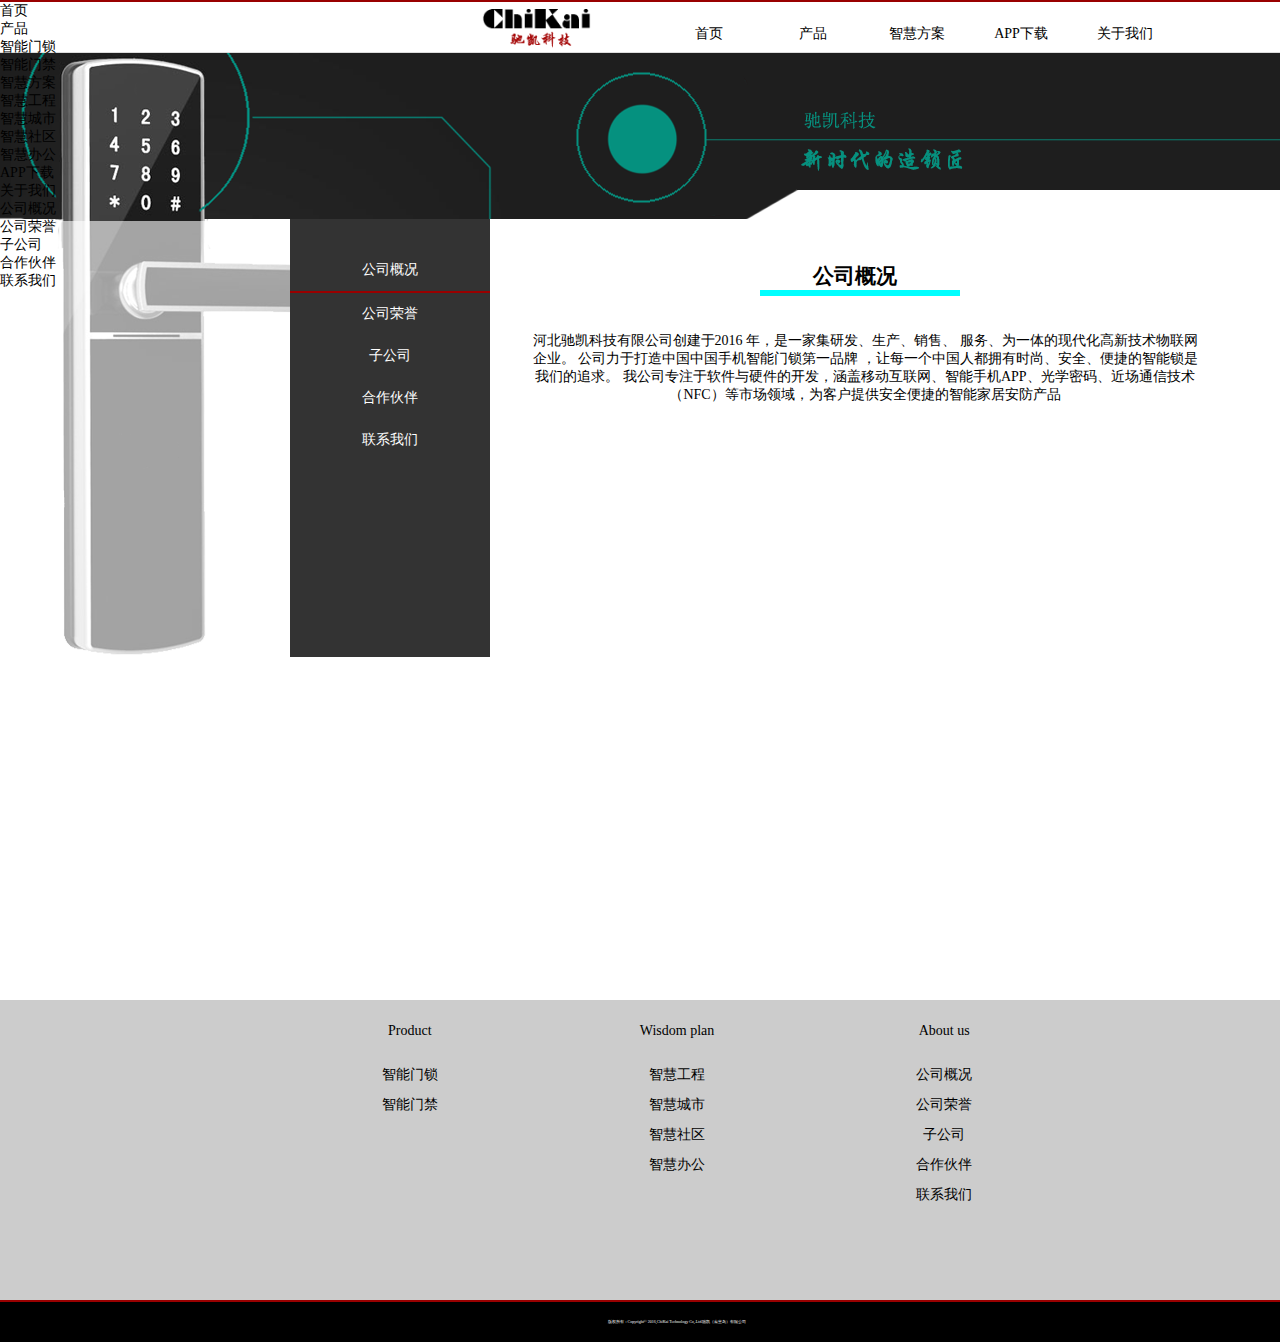
<file: Page_2.html>
<!DOCTYPE html>
<html lang="en">
<head>
    <meta charset="UTF-8">
    <title>About us</title>
    <link rel="stylesheet" href="Css/Page_1.css">
    <script src="Js/Page_1.js" type="text/javascript"></script>
    <style>
        /* 实现这样的效果主要是要定位 向右侧便宜一下就可以了 */
        .sidebar { position: absolute; width: 200px; height: 438px; background-color:#333;left: 290px;color: #fff;top: 167px;z-index:2;}
        .sidebar > ul { position: relative; padding: 0; margin: 0; width: 200px; margin-top: 30px; float: right; }
        .sidebar li { text-align: center; list-style: none; padding: 0; margin: 0; font: 12px/3 "Microsoft YaHei",SimHei; }
        .sidebar li>a { text-decoration: none; color: #fff; font-size: 14px;}
        .sidebar .hover { border-bottom: 2px solid #900;}
    </style>
    <!-- 引入jQuery -->
    <script src="http://ajax.googleapis.com/ajax/libs/jquery/1.8.3/jquery.min.js"></script>
    <script>
        /*
         // jQuery方式开始
         $(function(){
         $('div.sidebar li').click(function(){
         $(this).addClass('hover').siblings('li').removeClass('hover');
         })
         })
         // jQuery方式结束
         */
        // 原生Javascript
        window.onload=function(){
            var obj=document.getElementById('nav');
            var lis=obj.getElementsByTagName('li');

            obj.onclick=function(event){
                var e=event||window.event;
                var obj=e.srcElement?e.srcElement:e.target;
                // 去掉其他LI的hover样式
                for(var i=0, l=lis.length; i < l; i++){
                    lis[i].className="";
                }
                switch(obj.tagName){
                    case 'LI':
                        obj.className="hover";
                        break;
                    case 'A':
                        obj.parentNode.className="hover";
                        break;
                }
            }
        }
    </script>
</head>
<body>
<div id="Head">
    <div id="Head_1">
        <img src="img/Head_1-1.png">
    </div>
    <div id="Head_2">
        <ul>
            <li><a href="index.html">首页</a></li>
            <li onmouseover="aShow(this)" onmouseout="aHide(this)"><a href="Page_3.html">产品</a>
                <ul>
                    <li><a href="Page_3.html">智能门锁</a></li>
                    <li><a href="Page_3.html">智能门禁</a></li>
                </ul>
            </li>
            <li onmouseover="aShow(this)" onmouseout="aHide(this)"><a href="Page_4.html">智慧方案</a>
                <ul>
                    <li><a href="Page_4.html">智慧工程</a></li>
                    <li><a href="Page_4_text1.html">智慧城市</a></li>
                    <li><a href="Page_4_text2.html">智慧社区</a></li>
                    <li><a href="Page_4_text3.html">智慧办公</a></li>
                </ul>
            </li>
            <li><a href="Page_5.html">APP下载</a></li>
            <li onmouseover="aShow(this)" onmouseout="aHide(this)"><a href="Page_2.html">关于我们</a>
                <ul>
                    <li><a href="Page_2.html">公司概况</a></li>
                    <li><a href="text_1.html">公司荣誉</a></li>
                    <li><a href="text2.html">子公司</a></li>
                    <li><a href="text-3.html">合作伙伴</a></li>
                    <li><a href="text_4.html ">联系我们</a></li>
                </ul>
            </li>
        </ul>
    </div>
        <ul>
            <li><a href="Page_1.html">首页</a></li>
            <li onmouseover="aShow(this)" onmouseout="aHide(this)"><a href="Page_3.html">产品</a>
                <ul>
                    <li><a href="Page_3.html">智能门锁</a></li>
                    <li><a href="Page_3.html">智能门禁</a></li>
                </ul>
            </li>
            <li onmouseover="aShow(this)" onmouseout="aHide(this)"><a href="#">智慧方案</a>
                <ul>
                    <li><a href="Page_4.html">智慧工程</a></li>
                    <li><a href="Page_4_text1.html">智慧城市</a></li>
                    <li><a href="Page_4_text2.html">智慧社区</a></li>
                    <li><a href="Page_4_text3.html">智慧办公</a></li>
                </ul>
            </li>
            <li><a href="Page_5.html">APP下载</a></li>
            <li onmouseover="aShow(this)" onmouseout="aHide(this)"><a href="Page_2.html">关于我们</a>
                <ul>
                    <li><a href="Page_2.html">公司概况</a></li>
                    <li><a href="text_1.html">公司荣誉</a></li>
                    <li><a href="text2.html">子公司</a></li>
                    <li><a href="text-3.html">合作伙伴</a></li>
                    <li><a href="text_4.html ">联系我们</a></li>
                </ul>
            </li>
        </ul>
    </div>
</div>
<div id="con_about">
    <img src="img/Page_2_1.png">
    <div style="background-color: #fff;width: 1360px; height: 800px;position: absolute; top: 169px;opacity: 0.6"></div>
    <div id="text_11">
        <h2 style="margin-left:130px">公司概况</h2>
        <hr size="8" style="width: 200px;margin: 0 auto;background-color:aqua;border:none;z-index:3;margin-left: 320px">
    </div>
    <div class="sidebar">
        <ul id="nav">
            <li class="hover" ><a href="#">公司概况</a></li>
            <li><a href="text_1.html">公司荣誉</a></li>
            <li><a href="text2.html">子公司</a></li>
            <li><a href="text-3.html">合作伙伴</a></li>
            <li><a href="text_4.html">联系我们</a></li>
        </ul>
         </div>
         <div class="rightText">
             <p>河北驰凯科技有限公司创建于2016 年，是一家集研发、生产、销售、 服务、为一体的现代化高新技术物联网企业。 公司力于打造中国中国手机智能门锁第一品牌 ，让每一个中国人都拥有时尚、安全、便捷的智能锁是我们的追求。 我公司专注于软件与硬件的开发，涵盖移动互联网、智能手机APP、光学密码、近场通信技术（NFC）等市场领域，为客户提供安全便捷的智能家居安防产品</p>
         </div>
</div>
<div id="bFoot">

    <table id="aTable">
        <tr>
            <td style="padding-bottom: 20px; font-family:Braggadocio;"><a href="Page_3.html">Product</a></td>
            <td style="padding-bottom: 20px; font-family:Braggadocio"><a href="Page_4.html">Wisdom plan</a></td>
            <td style="padding-bottom: 20px; font-family:Braggadocio"><a href="#">About us</a></td>
        </tr>
        <tr>
            <td><a href="Page_3.html">智能门锁</a></td>
            <td><a href="Page_4.html">智慧工程</a></td>
            <td><a href="Page_2.html">公司概况</a></td>
        </tr>
        <tr>
            <td><a href="Page_3.html">智能门禁</a></td>
            <td><a href="Page_4_text1.html">智慧城市</a></td>
            <td><a href="text_1.html">公司荣誉</a></td>
        </tr>
        <tr>
            <td></td>
            <td><a href="Page_4_text2.html">智慧社区</a></td>
            <td><a href="text2.html">子公司</a></td>
        </tr>
        <tr>
            <td></td>
            <td><a href="Page_4_text3.html">智慧办公</a></td>
            <td><a href="text-3.html">合作伙伴</a></td>
        </tr>
        <tr>
            <td></td>
            <td></td>
            <td><a href="text_4.html">联系我们</a></td>
        </tr>
    </table>
    <div id="aFoot_1">
        <p style="font-size: 4px">版权所有：Copyright© 2016,ChiKai Technology Co,.Ltd.驰凯（秦皇岛）有限公司</p>
    </div>
</div>

</body>
</html>
</file>
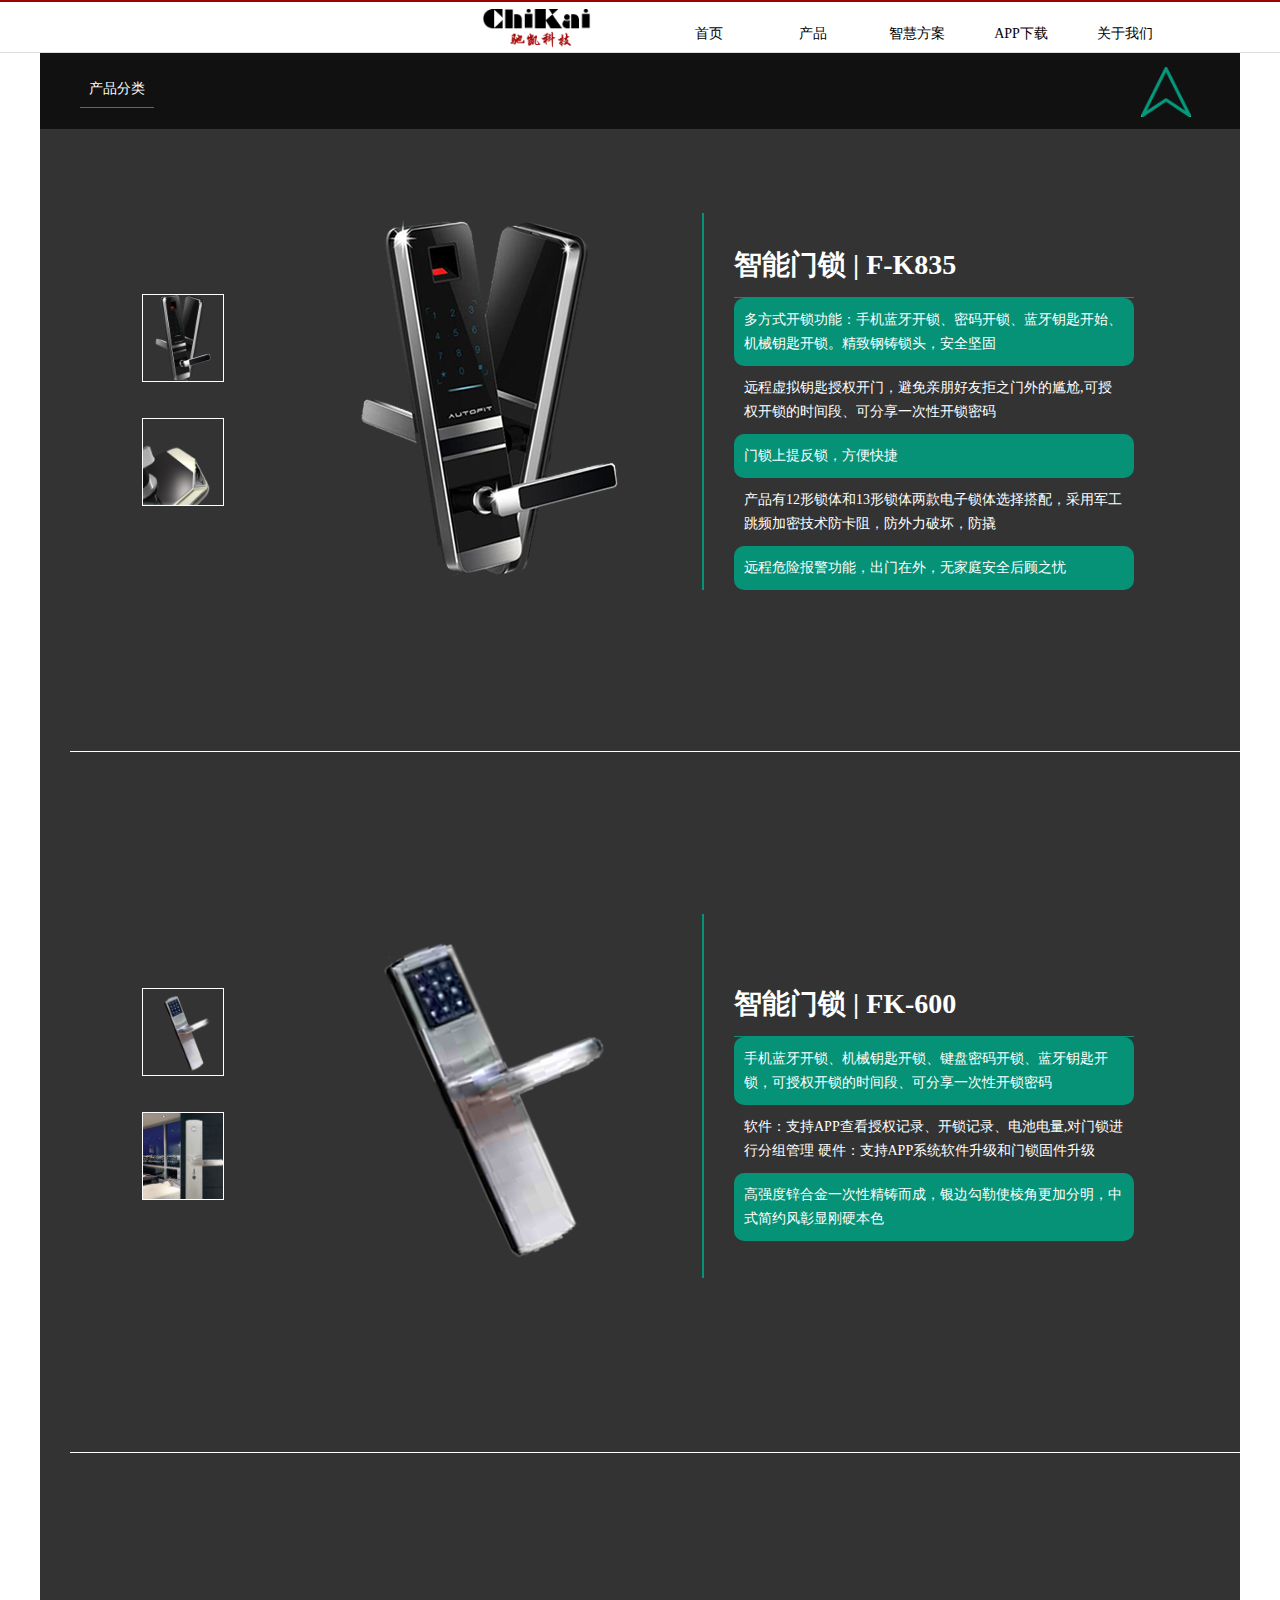
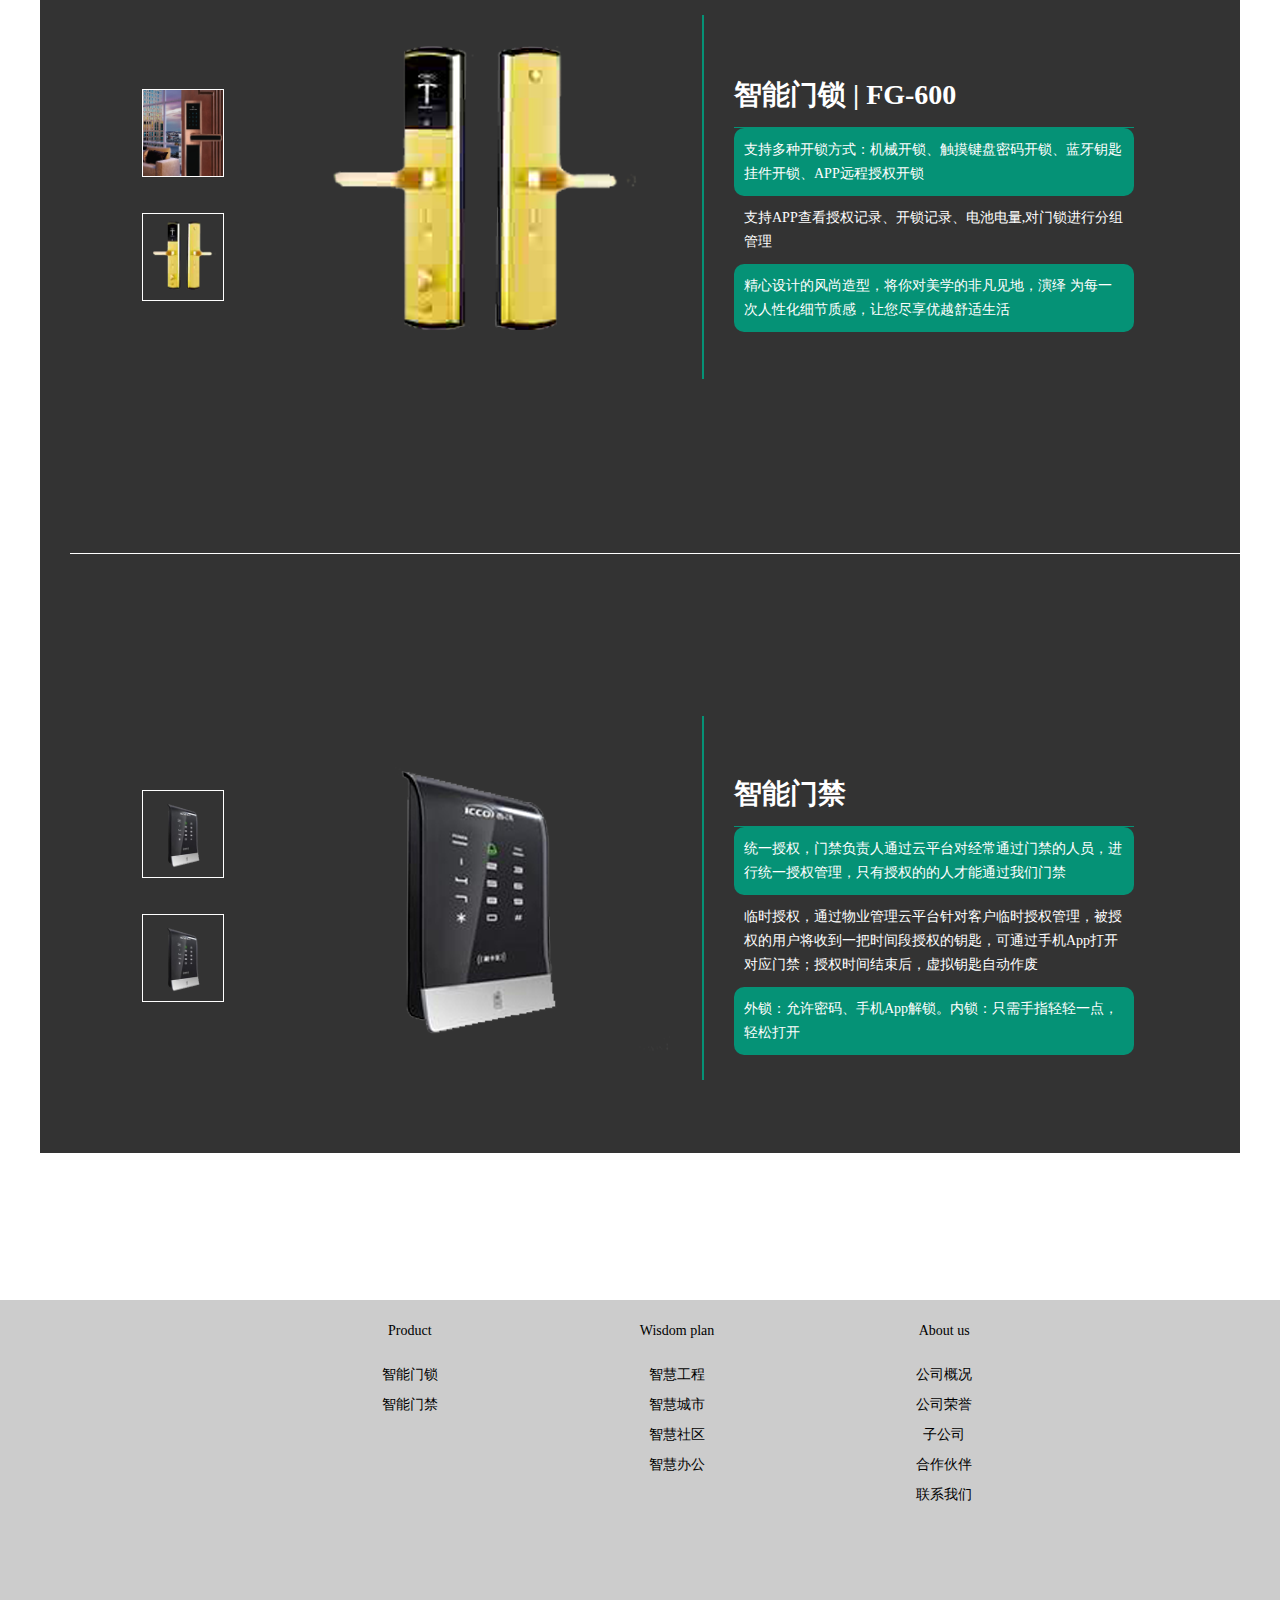
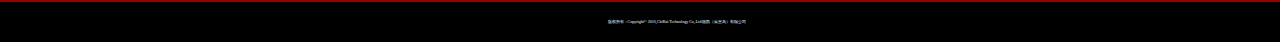
<file: Page_3.html>
<!DOCTYPE html>
<html lang="en">
<head>
    <meta charset="UTF-8">
    <title>About us</title>
    <link rel="stylesheet" href="Css/Page_1.css">
    <script src="Js/Page_1.js" type="text/javascript"></script>
    <script src="Js/Page_3.js" type="text/javascript"></script>
    <script src="http://libs.baidu.com/jquery/1.10.2/jquery.min.js"></script>

    <script type="text/javascript">
        var mt = 0;
        window.onload = function () {
            var mydiv = document.getElementById("topBar");
            var mt = mydiv.offsetTop;
            window.onscroll = function () {
                var t = document.documentElement.scrollTop || document.body.scrollTop;
                if (t > mt) {
                    mydiv.style.position = "fixed";
                    mydiv.style.left = "76px";
                    mydiv.style.top = "0";
                }
                else {
                    mydiv.style.margin="0 auto"
                    mydiv.style.position = "static";
                }
            }
            var oImg = document.getElementById("aProduct").getElementsByTagName("img");
            for (var i = 0; i <= oImg.length; i++) {
                if(i<3) {
                    oImg[i].onmouseover = function () {
                        var img = new Image();
                        img.src = oImg[2].src = this.src.replace(/big/, "small");
                    }
                }
                else if(i<6){
                    oImg[i].onmouseover = function () {
                        var img = new Image();
                        img.src = oImg[5].src = this.src.replace(/big/, "small");
                    }
                }
                else if(i<9){
                    oImg[i].onmouseover = function () {
                        var img = new Image();
                        img.src = oImg[8].src = this.src.replace(/big/, "small");
                    }
                }
                else if(i<12){
                    oImg[i].onmouseover = function () {
                        var img = new Image();
                        img.src = oImg[11].src = this.src.replace(/big/, "small");
                    }
                }
            }
        }
    </script>
    <script>
        //子导航定位
        $(document).ready(function () {
            $(window).scroll(function () {
                var items = $("#aProduct").find(".item");
                var menu = $("#tShow1");
                var top = $(document).scrollTop();
                var currentId = ""; //滚动条现在所在位置的item id
                items.each(function () {
                    var m = $(this);
                    //注意：m.offset().top代表每一个item的顶部位置
                    if (top > m.offset().top - 300) {
                        currentId = "#" + m.attr("id");
                    } else {
                        return false;
                    }
                });


            });
        });
    </script>
</head>
<body>
<div id="Head">
    <div id="Head_1">
        <img src="img/Head_1-1.png">
    </div>
    <div id="Head_2">
        <ul>
            <li><a href="index.html">首页</a></li>
            <li onmouseover="aShow(this)" onmouseout="aHide(this)"><a href="Page_3.html">产品</a>
                <ul>
                    <li><a href="Page_3.html">智能门锁</a></li>
                    <li><a href="Page_3.html">智能门禁</a></li>
                </ul>
            </li>
            <li onmouseover="aShow(this)" onmouseout="aHide(this)"><a href="Page_4.html">智慧方案</a>
                <ul>
                    <li><a href="Page_4.html">智慧工程</a></li>
                    <li><a href="Page_4_text1.html">智慧城市</a></li>
                    <li><a href="Page_4_text2.html">智慧社区</a></li>
                    <li><a href="Page_4_text3.html">智慧办公</a></li>
                </ul>
            </li>
            <li><a href="Page_5.html">APP下载</a></li>
            <li onmouseover="aShow(this)" onmouseout="aHide(this)"><a href="Page_2.html">关于我们</a>
                <ul>
                    <li><a href="Page_2.html">公司概况</a></li>
                    <li><a href="text_1.html">公司荣誉</a></li>
                    <li><a href="text2.html">子公司</a></li>
                    <li><a href="text-3.html">合作伙伴</a></li>
                    <li><a href="text_4.html ">联系我们</a></li>
                </ul>
            </li>
        </ul>
    </div>
</div>
<div class="aBar">


    <div id="topBar">
          <div class="topBar_1 fl">
              <ul>
             <li  onmouseover="tShow1(this)" onmouseout="tHide1(this)"><a href="#">产品分类</a>
                 <ul id="tShow1" >
                     <li onmouseover="tShow2(this)" onmouseout="tHide2(this)"><a href="#" >智能门锁</a>
                          <ul id="tShow2">
                              <li><a href="#item1">Fk-600</a></li>
                              <li><a href="#item2">FG-853</a></li>
                              <li><a href="#item3">Ft_42</a></li>
                          </ul>
                     </li>
                     <li><a href="#item4">智能门禁</a></li>
                 </ul>
             </li>
                  </ul>
          </div>
          <div class="topBar_2 fr">
              <a href="Page_3.html"><img src="img/myTool.png"></a>
          </div>
     </div>
     <div id="aProduct">
         <div class="Hr"  id="item1">
             <table>
             <tr id="box1">
                 <td>
                     <ul>
                         <li><a href="javascript:;"><img src="img/small_1.png"></a></li>
                         <li><a href="javascript:;"><img src="img/small_2.png"></a></li>
                     </ul>
                 </td>
                 <td class="oDiv"><a><img src="img/big_1.png"></a></td>
                 <td class="Span"><h1>智能门锁 | F-K835</h1>
                    <p class="i">多方式开锁功能：手机蓝牙开锁、密码开锁、蓝牙钥匙开始、机械钥匙开锁。精致钢铸锁头，安全坚固</p>
                     <p>远程虚拟钥匙授权开门，避免亲朋好友拒之门外的尴尬,可授权开锁的时间段、可分享一次性开锁密码<br></p>
                     <p class="i">门锁上提反锁，方便快捷<br></p>
                     <p>产品有12形锁体和13形锁体两款电子锁体选择搭配，采用军工跳频加密技术防卡阻，防外力破坏，防撬<br></p>
                     <p class="i">远程危险报警功能，出门在外，无家庭安全后顾之忧<br></p>
                 </td>
             </tr>
                 </table>
         </div>
         <div class="Hr"  id="item2">
         <table>
             <tr id="box2">
                 <td>
                     <ul>
                         <li><a href="javascript:;"><img src="img/sSmall_1.png"></a></li>
                         <li><a href="javascript:;"><img src="img/sSmall_2.png"></a></li>
                     </ul>
                 </td>
                 <td class="oDiv"><a><img src="img/sBig_1.png"></a></td>
                 <td class="Span"><h1>智能门锁 | FK-600</h1>
                         <p class="i">手机蓝牙开锁、机械钥匙开锁、键盘密码开锁、蓝牙钥匙开锁，可授权开锁的时间段、可分享一次性开锁密码<br></p>
                         <p>软件：支持APP查看授权记录、开锁记录、电池电量,对门锁进行分组管理
                         硬件：支持APP系统软件升级和门锁固件升级<br></p>
                         <p class="i">高强度锌合金一次性精铸而成，银边勾勒使棱角更加分明，中式简约风彰显刚硬本色<br></p>
                 </td>
             </tr>
         </table>
         </div>
         <div class="Hr"  id="item3">
         <table>
             <tr id="box3">
                 <td>
                     <ul>
                         <li><a href="javascript:;"><img src="img/aSmall_2.png"></a></li>
                         <li><a href="javascript:;"><img src="img/aSmall_1.png"></a></li>
                     </ul>
                 </td>
                 <td class="oDiv"><a><img src="img/aBig_1.png"></a></td>
                 <td class="Span"><h1>智能门锁 | FG-600</h1>
                         <p class="i">支持多种开锁方式：机械开锁、触摸键盘密码开锁、蓝牙钥匙挂件开锁、APP远程授权开锁<br></p>
                         <p>支持APP查看授权记录、开锁记录、电池电量,对门锁进行分组管理<br></p>
                         <p class="i">精心设计的风尚造型，将你对美学的非凡见地，演绎 为每一次人性化细节质感，让您尽享优越舒适生活<br></p>
                     </p>
                 </td>
             </tr>
         </table>
         </div>
         <div class="Hr"  id="item4">
         <table>
             <tr id="box4">
                 <td>
                     <ul>
                         <li><a href="javascript:;"><img src="img/bSmall_1.png"></a></li>
                         <li><a href="javascript:;"><img src="img/bSmall_2.png"></a></li>
                     </ul>
                 </td>
                 <td class="oDiv"><a><img src="img/bBig_1.png"></a></td>
                 <td class="Span"><h1>智能门禁</h1>
                     <p class="i">统一授权，门禁负责人通过云平台对经常通过门禁的人员，进行统一授权管理，只有授权的的人才能通过我们门禁<br></p>
                     <p>临时授权，通过物业管理云平台针对客户临时授权管理，被授权的用户将收到一把时间段授权的钥匙，可通过手机App打开对应门禁；授权时间结束后，虚拟钥匙自动作废<br></p>
                     <p class="i">外锁：允许密码、手机App解锁。内锁：只需手指轻轻一点，轻松打开<br></p>
                 </td>
             </tr>
         </table>
         </div>
     </div>
</div>
<div id="cFoot">
    <table id="aTable">
        <tr>
            <td style="padding-bottom: 20px; font-family:Braggadocio;"><a href="Page_3.html">Product</a></td>
            <td style="padding-bottom: 20px; font-family:Braggadocio"><a href="Page_4.html">Wisdom plan</a></td>
            <td style="padding-bottom: 20px; font-family:Braggadocio"><a href="#">About us</a></td>
        </tr>
        <tr>
            <td><a href="Page_3.html">智能门锁</a></td>
            <td><a href="Page_4.html">智慧工程</a></td>
            <td><a href="Page_2.html">公司概况</a></td>
        </tr>
        <tr>
            <td><a href="Page_3.html">智能门禁</a></td>
            <td><a href="Page_4_text1.html">智慧城市</a></td>
            <td><a href="text_1.html">公司荣誉</a></td>
        </tr>
        <tr>
            <td></td>
            <td><a href="Page_4_text2.html">智慧社区</a></td>
            <td><a href="text2.html">子公司</a></td>
        </tr>
        <tr>
            <td></td>
            <td><a href="Page_4_text3.html">智慧办公</a></td>
            <td><a href="text-3.html">合作伙伴</a></td>
        </tr>
        <tr>
            <td></td>
            <td></td>
            <td><a href="text_4.html">联系我们</a></td>
        </tr>
    </table>
    <div id="aFoot_1">
        <p style="font-size: 4px">版权所有：Copyright© 2016,ChiKai Technology Co,.Ltd.驰凯（秦皇岛）有限公司</p>
    </div>
</div>
</body>
</html>
</file>
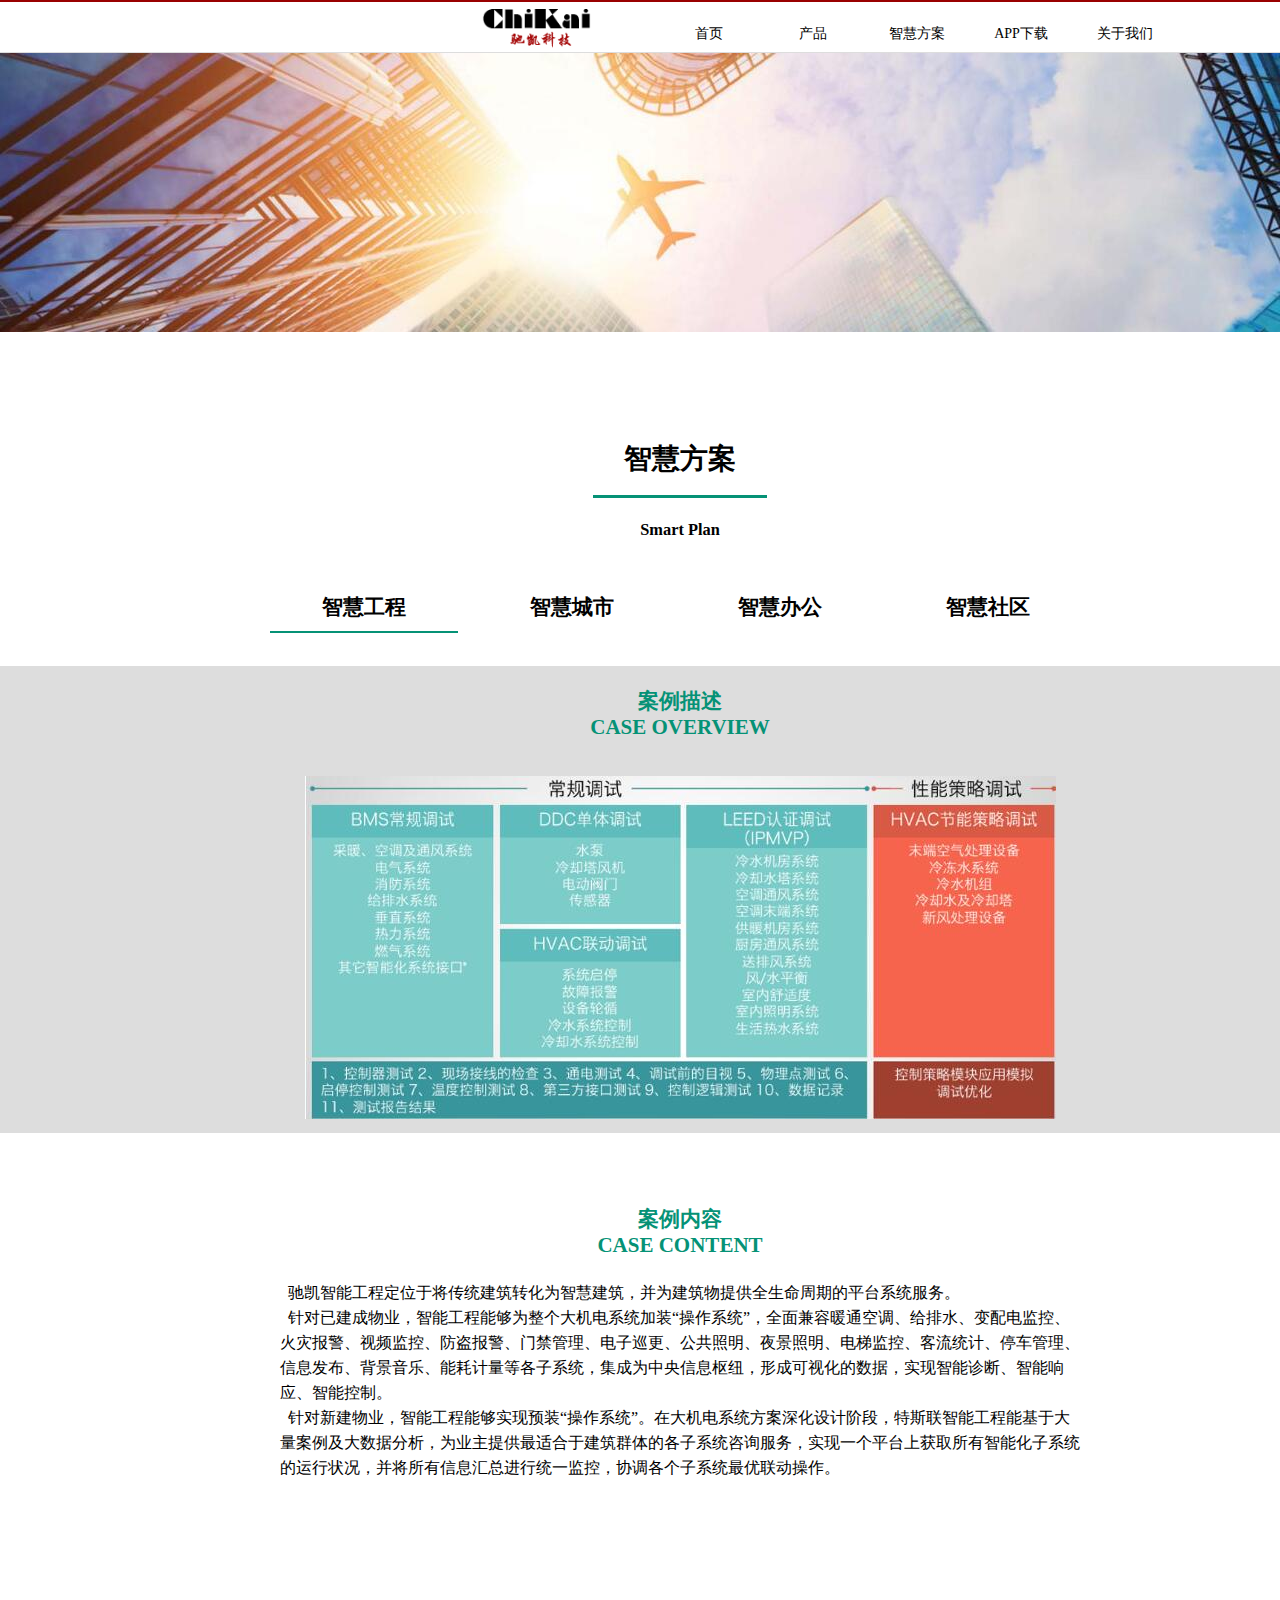
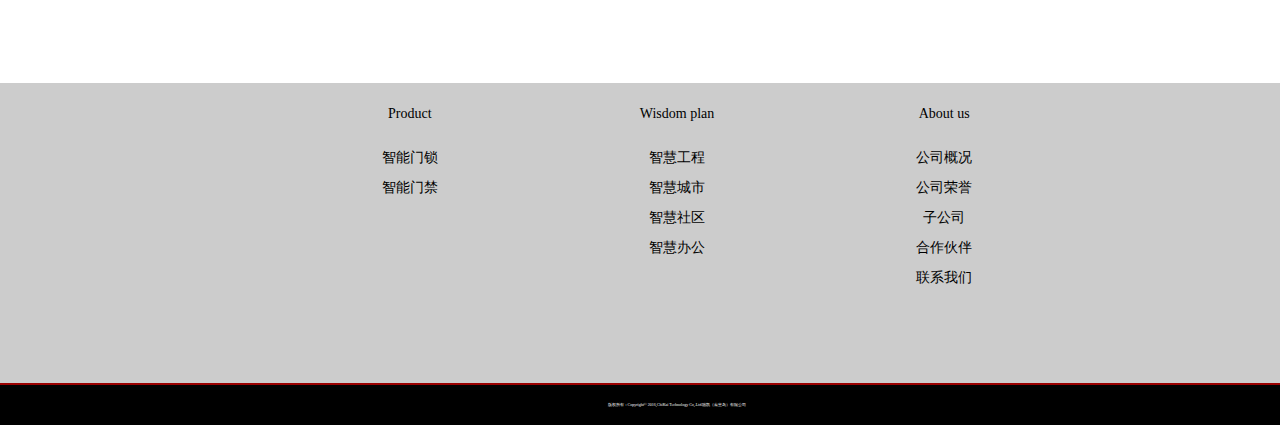
<file: Page_4.html>
<!DOCTYPE html>
<html lang="en">
<head>
    <meta charset="UTF-8">
    <title>PlanProject</title>
    <link rel="stylesheet" href="Css/Page_1.css">
    <link rel="stylesheet" href="Css/Page_4.css">
    <script src="Js/Page_1.js" type="text/javascript"></script>
</head>
<body>
<div id="Head">
    <div id="Head_1">
        <img src="img/Head_1-1.png">
    </div>
    <div id="Head_2">
        <ul>
            <li><a href="index.html">首页</a></li>
            <li onmouseover="aShow(this)" onmouseout="aHide(this)"><a href="Page_3.html">产品</a>
                <ul>
                    <li><a href="Page_3.html">智能门锁</a></li>
                    <li><a href="Page_3.html">智能门禁</a></li>
                </ul>
            </li>
            <li onmouseover="aShow(this)" onmouseout="aHide(this)"><a href="Page_4.html">智慧方案</a>
                <ul>
                    <li><a href="Page_4.html">智慧工程</a></li>
                    <li><a href="Page_4_text1.html">智慧城市</a></li>
                    <li><a href="Page_4_text2.html">智慧社区</a></li>
                    <li><a href="Page_4_text3.html">智慧办公</a></li>
                </ul>
            </li>
            <li><a href="Page_5.html">APP下载</a></li>
            <li onmouseover="aShow(this)" onmouseout="aHide(this)"><a href="Page_2.html">关于我们</a>
                <ul>
                    <li><a href="Page_2.html">公司概况</a></li>
                    <li><a href="text_1.html">公司荣誉</a></li>
                    <li><a href="text2.html">子公司</a></li>
                    <li><a href="text-3.html">合作伙伴</a></li>
                    <li><a href="text_4.html ">联系我们</a></li>
                </ul>
            </li>
        </ul>
    </div>
</div>
   <div class="Plan_head">
       <img src="img/Plan_Head.jpg">
   </div>
   <div class="Plan_con">
        <h1>智慧方案</h1>
        <h3>Smart Plan</h3>
        <div class="Plan_item">
        <ul>
            <li><a href="Page_4.html" class="active"><h2>智慧工程</h2></a></li>
            <li><a href="Page_4_text1.html"><h2>智慧城市</h2></a></li>
            <li><a href="Page_4_text2.html"><h2>智慧办公</h2></a></li>
            <li><a href="Page_4_text3.html"><h2>智慧社区</h2></a></li>
        </ul>
            </div>
         <div class="Plan_img">
             <h2>案例描述<br>CASE OVERVIEW</h2>
             <img src="img/Plan_project.jpg">
         </div>
         <div class="Plan_text">
             <h2>案例内容<br>CASE CONTENT</h2>
             <p class="">&nbsp;&nbsp;驰凯智能工程定位于将传统建筑转化为智慧建筑，并为建筑物提供全生命周期的平台系统服务。
                 <br>&nbsp;&nbsp;针对已建成物业，智能工程能够为整个大机电系统加装“操作系统”，全面兼容暖通空调、给排水、变配电监控、火灾报警、视频监控、防盗报警、门禁管理、电子巡更、公共照明、夜景照明、电梯监控、客流统计、停车管理、信息发布、背景音乐、能耗计量等各子系统，集成为中央信息枢纽，形成可视化的数据，实现智能诊断、智能响应、智能控制。
                 <br>&nbsp;&nbsp;针对新建物业，智能工程能够实现预装“操作系统”。在大机电系统方案深化设计阶段，特斯联智能工程能基于大量案例及大数据分析，为业主提供最适合于建筑群体的各子系统咨询服务，实现一个平台上获取所有智能化子系统的运行状况，并将所有信息汇总进行统一监控，协调各个子系统最优联动操作。
             </p>
         </div>
   </div>
<div id="fFoot">

    <table id="aTable">
        <tr>
            <td style="padding-bottom: 20px; font-family:Braggadocio;"><a href="Page_3.html">Product</a></td>
            <td style="padding-bottom: 20px; font-family:Braggadocio"><a href="Page_4.html">Wisdom plan</a></td>
            <td style="padding-bottom: 20px; font-family:Braggadocio"><a href="#">About us</a></td>
        </tr>
        <tr>
            <td><a href="Page_3.html">智能门锁</a></td>
            <td><a href="Page_4.html">智慧工程</a></td>
            <td><a href="Page_2.html">公司概况</a></td>
        </tr>
        <tr>
            <td><a href="Page_3.html">智能门禁</a></td>
            <td><a href="Page_4_text1.html">智慧城市</a></td>
            <td><a href="text_1.html">公司荣誉</a></td>
        </tr>
        <tr>
            <td></td>
            <td><a href="Page_4_text2.html">智慧社区</a></td>
            <td><a href="text2.html">子公司</a></td>
        </tr>
        <tr>
            <td></td>
            <td><a href="Page_4_text3.html">智慧办公</a></td>
            <td><a href="text-3.html">合作伙伴</a></td>
        </tr>
        <tr>
            <td></td>
            <td></td>
            <td><a href="text_4.html">联系我们</a></td>
        </tr>
    </table>
    <div id="aFoot_1">
        <p style="font-size: 4px">版权所有：Copyright© 2016,ChiKai Technology Co,.Ltd.驰凯（秦皇岛）有限公司</p>
    </div>
</div>
</body>
</html>
</file>
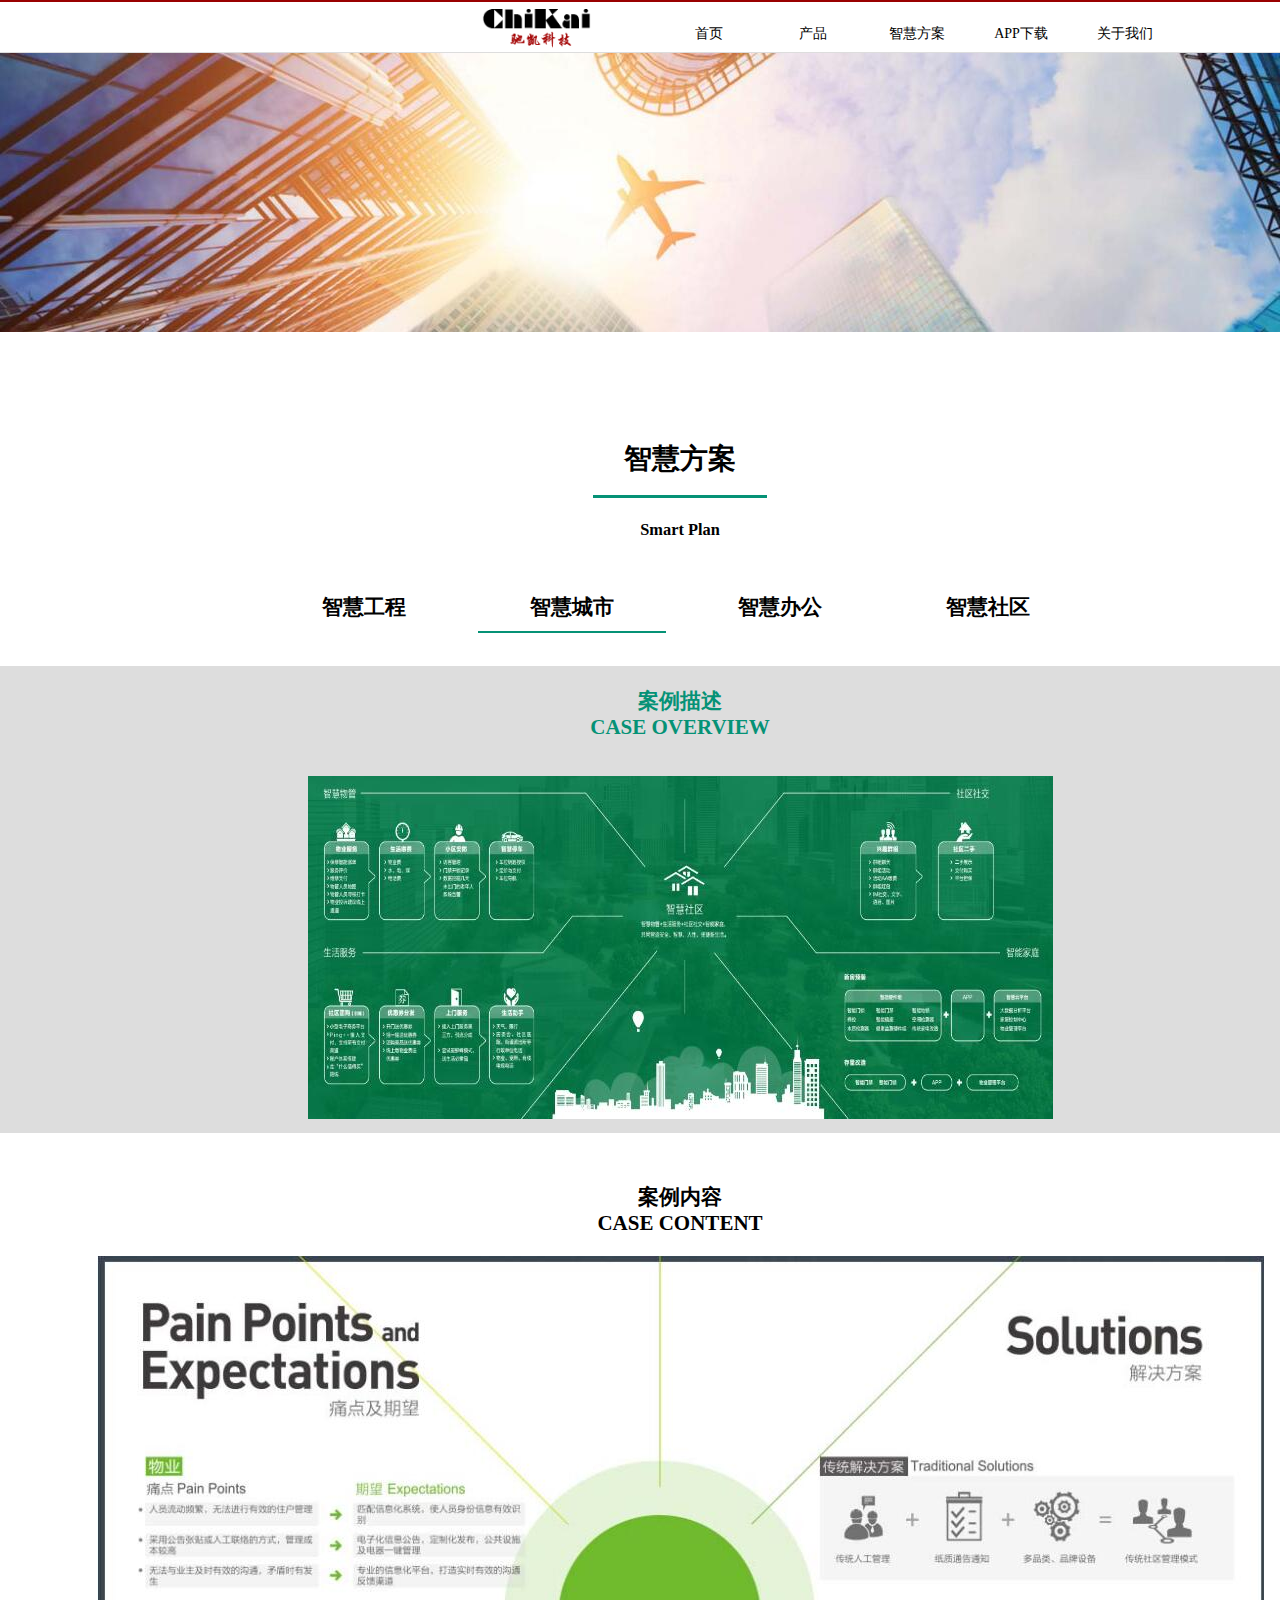
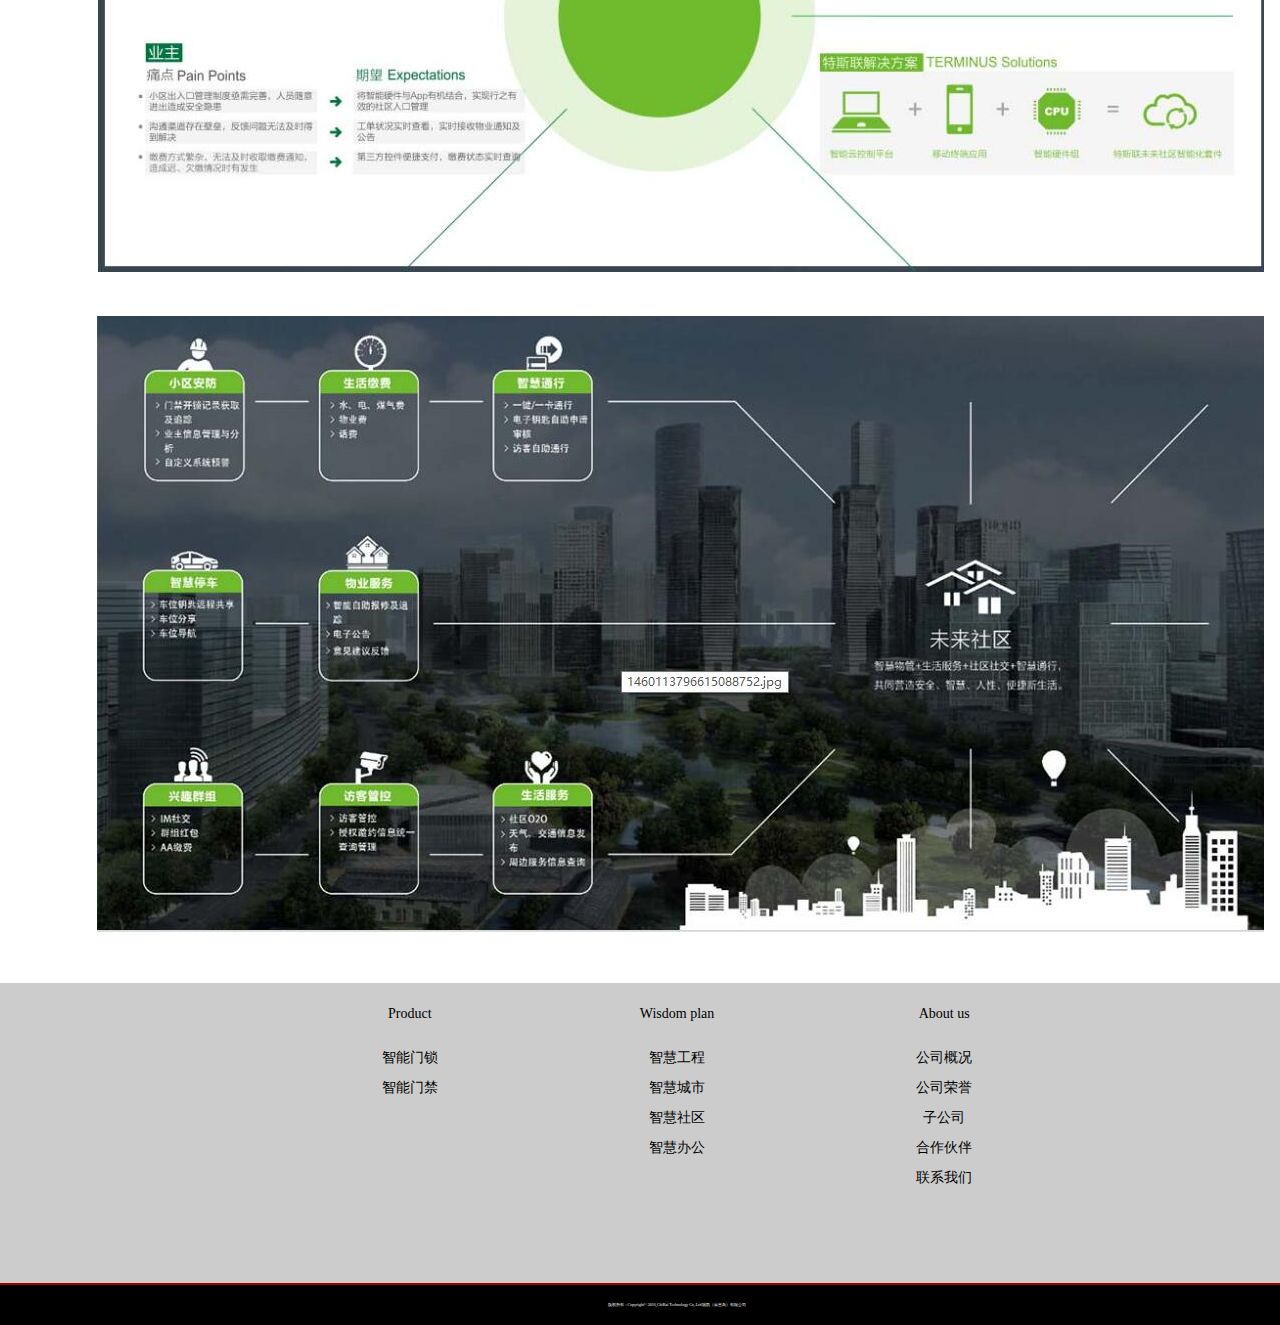
<file: Page_4_text1.html>
<!DOCTYPE html>
<html lang="en">
<head>
    <meta charset="UTF-8">
    <title>Title</title>
</head>
<body>

</body>
</html><!DOCTYPE html>
<html lang="en">
<head>
    <meta charset="UTF-8">
    <title>PlanProject</title>
    <link rel="stylesheet" href="Css/Page_1.css">
    <link rel="stylesheet" href="Css/Page_4.css">
    <script src="Js/Page_1.js" type="text/javascript"></script>
</head>
<body>
<div id="Head">
    <div id="Head_1">
        <img src="img/Head_1-1.png">
    </div>
    <div id="Head_2">
        <ul>
            <li><a href="index.html">首页</a></li>
            <li onmouseover="aShow(this)" onmouseout="aHide(this)"><a href="Page_3.html">产品</a>
                <ul>
                    <li><a href="Page_3.html">智能门锁</a></li>
                    <li><a href="Page_3.html">智能门禁</a></li>
                </ul>
            </li>
            <li onmouseover="aShow(this)" onmouseout="aHide(this)"><a href="Page_4.html">智慧方案</a>
                <ul>
                    <li><a href="Page_4.html">智慧工程</a></li>
                    <li><a href="Page_4_text1.html">智慧城市</a></li>
                    <li><a href="Page_4_text2.html">智慧社区</a></li>
                    <li><a href="Page_4_text3.html">智慧办公</a></li>
                </ul>
            </li>
            <li><a href="Page_5.html">APP下载</a></li>
            <li onmouseover="aShow(this)" onmouseout="aHide(this)"><a href="Page_2.html">关于我们</a>
                <ul>
                    <li><a href="Page_2.html">公司概况</a></li>
                    <li><a href="text_1.html">公司荣誉</a></li>
                    <li><a href="text2.html">子公司</a></li>
                    <li><a href="text-3.html">合作伙伴</a></li>
                    <li><a href="text_4.html ">联系我们</a></li>
                </ul>
            </li>
        </ul>
    </div>
</div>
<div class="Plan_head">
    <img src="img/Plan_Head.jpg">
</div>
<div class="Plan_con">
    <h1>智慧方案</h1>
    <h3>Smart Plan</h3>
    <div class="Plan_item">
        <ul>
            <li><a href="Page_4.html"><h2>智慧工程</h2></a></li>
            <li><a href="#" class="active"><h2>智慧城市</h2></a></li>
            <li><a href="Page_4_text2.html"><h2>智慧办公</h2></a></li>
            <li><a href="Page_4_text3.html"><h2>智慧社区</h2></a></li>
        </ul>
    </div>
    <div class="Plan_img">
        <h2>案例描述<br>CASE OVERVIEW</h2>
        <img src="img/Plan_city.jpg">
    </div>
    <div class="Plan_text1">
        <h2>案例内容<br>CASE CONTENT</h2>
        <img src="img/city_1.jpg">
        <img src="img/city_2.jpg">
    </div>
</div>
<div id="hFoot">

    <table id="aTable">
        <tr>
            <td style="padding-bottom: 20px; font-family:Braggadocio;"><a href="#">Product</a></td>
            <td style="padding-bottom: 20px; font-family:Braggadocio"><a href="#">Wisdom plan</a></td>
            <td style="padding-bottom: 20px; font-family:Braggadocio"><a href="#">About us</a></td>
        </tr>
        <tr>
            <td><a href="Page_3.html">智能门锁</a></td>
            <td><a href="Page_4.html">智慧工程</a></td>
            <td><a href="Page_2.html">公司概况</a></td>
        </tr>
        <tr>
            <td><a href="Page_3.html">智能门禁</a></td>
            <td><a href="Page_4_text1.html">智慧城市</a></td>
            <td><a href="text_1.html">公司荣誉</a></td>
        </tr>
        <tr>
            <td></td>
            <td><a href="Page_4_text2.html">智慧社区</a></td>
            <td><a href="text2.html">子公司</a></td>
        </tr>
        <tr>
            <td></td>
            <td><a href="Page_4_text3.html">智慧办公</a></td>
            <td><a href="text-3.html">合作伙伴</a></td>
        </tr>
        <tr>
            <td></td>
            <td></td>
            <td><a href="text_4.html">联系我们</a></td>
        </tr>
    </table>
    <div id="aFoot_1">
        <p style="font-size: 4px">版权所有：Copyright© 2016,ChiKai Technology Co,.Ltd.驰凯（秦皇岛）有限公司</p>
    </div>
</div>
</body>
</html>
</file>
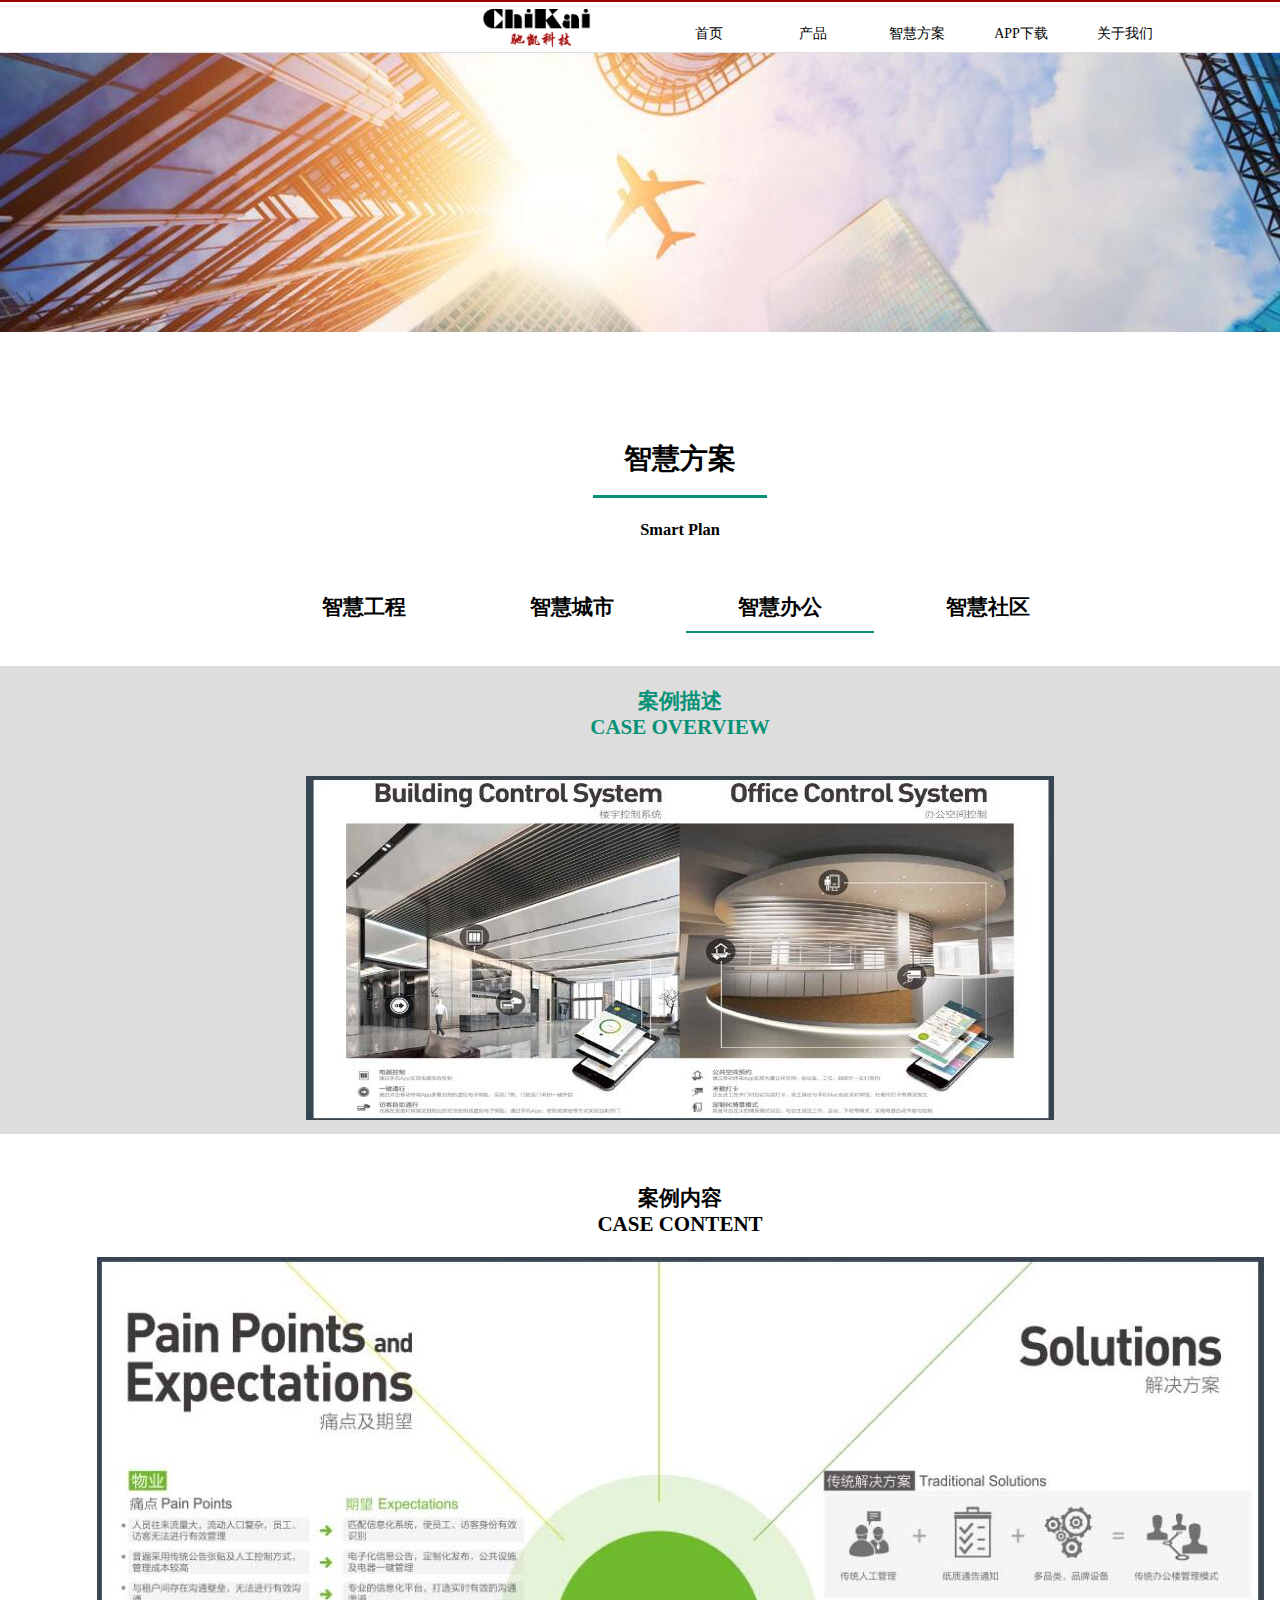
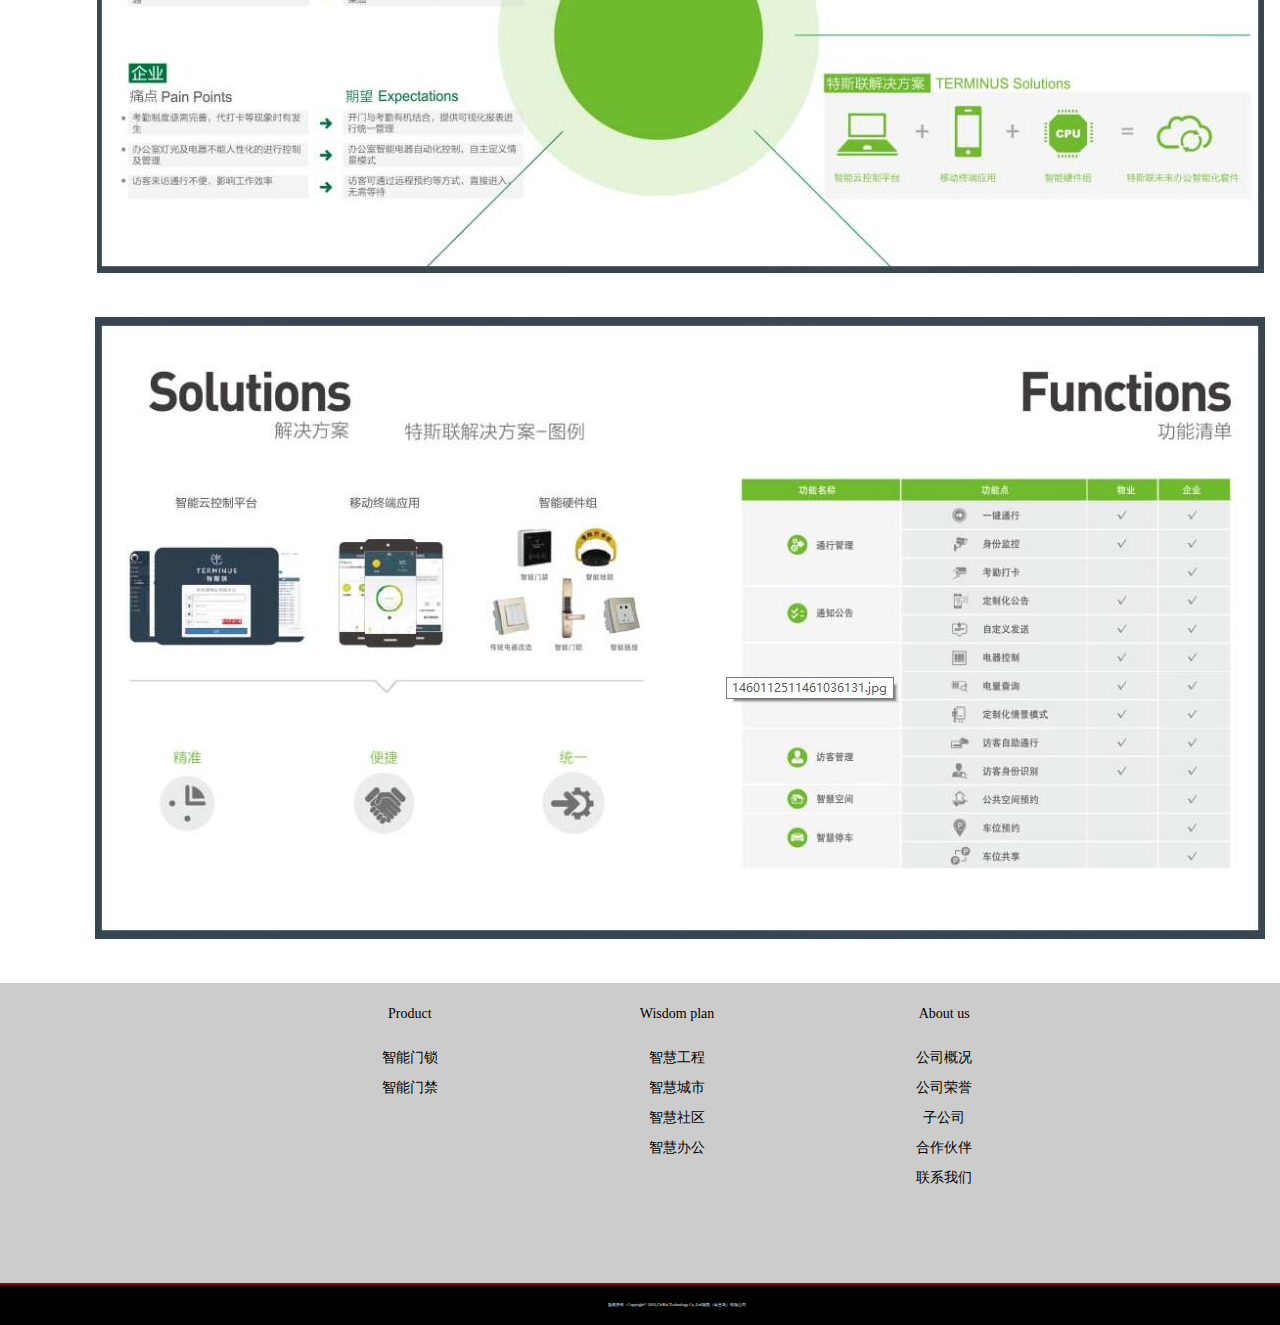
<file: Page_4_text2.html>
<!DOCTYPE html>
<html lang="en">
<head>
    <meta charset="UTF-8">
    <title>PlanProject</title>
    <link rel="stylesheet" href="Css/Page_1.css">
    <link rel="stylesheet" href="Css/Page_4.css">
    <script src="Js/Page_1.js" type="text/javascript"></script>
</head>
<body>
<div id="Head">
    <div id="Head_1">
        <img src="img/Head_1-1.png">
    </div>
    <div id="Head_2">
        <ul>
            <li><a href="index.html">首页</a></li>
            <li onmouseover="aShow(this)" onmouseout="aHide(this)"><a href="Page_3.html">产品</a>
                <ul>
                    <li><a href="Page_3.html">智能门锁</a></li>
                    <li><a href="Page_3.html">智能门禁</a></li>
                </ul>
            </li>
            <li onmouseover="aShow(this)" onmouseout="aHide(this)"><a href="Page_4.html">智慧方案</a>
                <ul>
                    <li><a href="Page_4.html">智慧工程</a></li>
                    <li><a href="Page_4_text1.html">智慧城市</a></li>
                    <li><a href="Page_4_text2.html">智慧社区</a></li>
                    <li><a href="Page_4_text3.html">智慧办公</a></li>
                </ul>
            </li>
            <li><a href="Page_5.html">APP下载</a></li>
            <li onmouseover="aShow(this)" onmouseout="aHide(this)"><a href="Page_2.html">关于我们</a>
                <ul>
                    <li><a href="Page_2.html">公司概况</a></li>
                    <li><a href="text_1.html">公司荣誉</a></li>
                    <li><a href="text2.html">子公司</a></li>
                    <li><a href="text-3.html">合作伙伴</a></li>
                    <li><a href="text_4.html ">联系我们</a></li>
                </ul>
            </li>
        </ul>
    </div>
</div>
<div class="Plan_head">
    <img src="img/Plan_Head.jpg">
</div>
<div class="Plan_con">
    <h1>智慧方案</h1>
    <h3>Smart Plan</h3>
    <div class="Plan_item">
        <ul>
            <li><a href="Page_4.html"><h2>智慧工程</h2></a></li>
            <li><a href="Page_4_text1.html"><h2>智慧城市</h2></a></li>
            <li><a href="#"  class="active"><h2>智慧办公</h2></a></li>
            <li><a href="Page_4_text3.html"><h2>智慧社区</h2></a></li>
        </ul>
    </div>
    <div class="Plan_img">
        <h2>案例描述<br>CASE OVERVIEW</h2>
        <img src="img/Plan_shequ.jpg">
    </div>
    <div class="Plan_text1">
        <h2>案例内容<br>CASE CONTENT</h2>
        <img src="img/work1.jpg">
        <img src="img/work2.jpg">
    </div>
</div>
<div id="hFoot">

    <table id="aTable">
        <tr>
            <td style="padding-bottom: 20px; font-family:Braggadocio;"><a href="#">Product</a></td>
            <td style="padding-bottom: 20px; font-family:Braggadocio"><a href="#">Wisdom plan</a></td>
            <td style="padding-bottom: 20px; font-family:Braggadocio"><a href="#">About us</a></td>
        </tr>
        <tr>
            <td><a href="Page_3.html">智能门锁</a></td>
            <td><a href="Page_4.html">智慧工程</a></td>
            <td><a href="Page_2.html">公司概况</a></td>
        </tr>
        <tr>
            <td><a href="Page_3.html">智能门禁</a></td>
            <td><a href="Page_4_text1.html">智慧城市</a></td>
            <td><a href="text_1.html">公司荣誉</a></td>
        </tr>
        <tr>
            <td></td>
            <td><a href="Page_4_text2.html">智慧社区</a></td>
            <td><a href="text2.html">子公司</a></td>
        </tr>
        <tr>
            <td></td>
            <td><a href="Page_4_text3.html">智慧办公</a></td>
            <td><a href="text-3.html">合作伙伴</a></td>
        </tr>
        <tr>
            <td></td>
            <td></td>
            <td><a href="text_4.html">联系我们</a></td>
        </tr>
    </table>
    <div id="aFoot_1">
        <p style="font-size: 4px">版权所有：Copyright© 2016,ChiKai Technology Co,.Ltd.驰凯（秦皇岛）有限公司</p>
    </div>
</div>
</body>
</html>
</file>
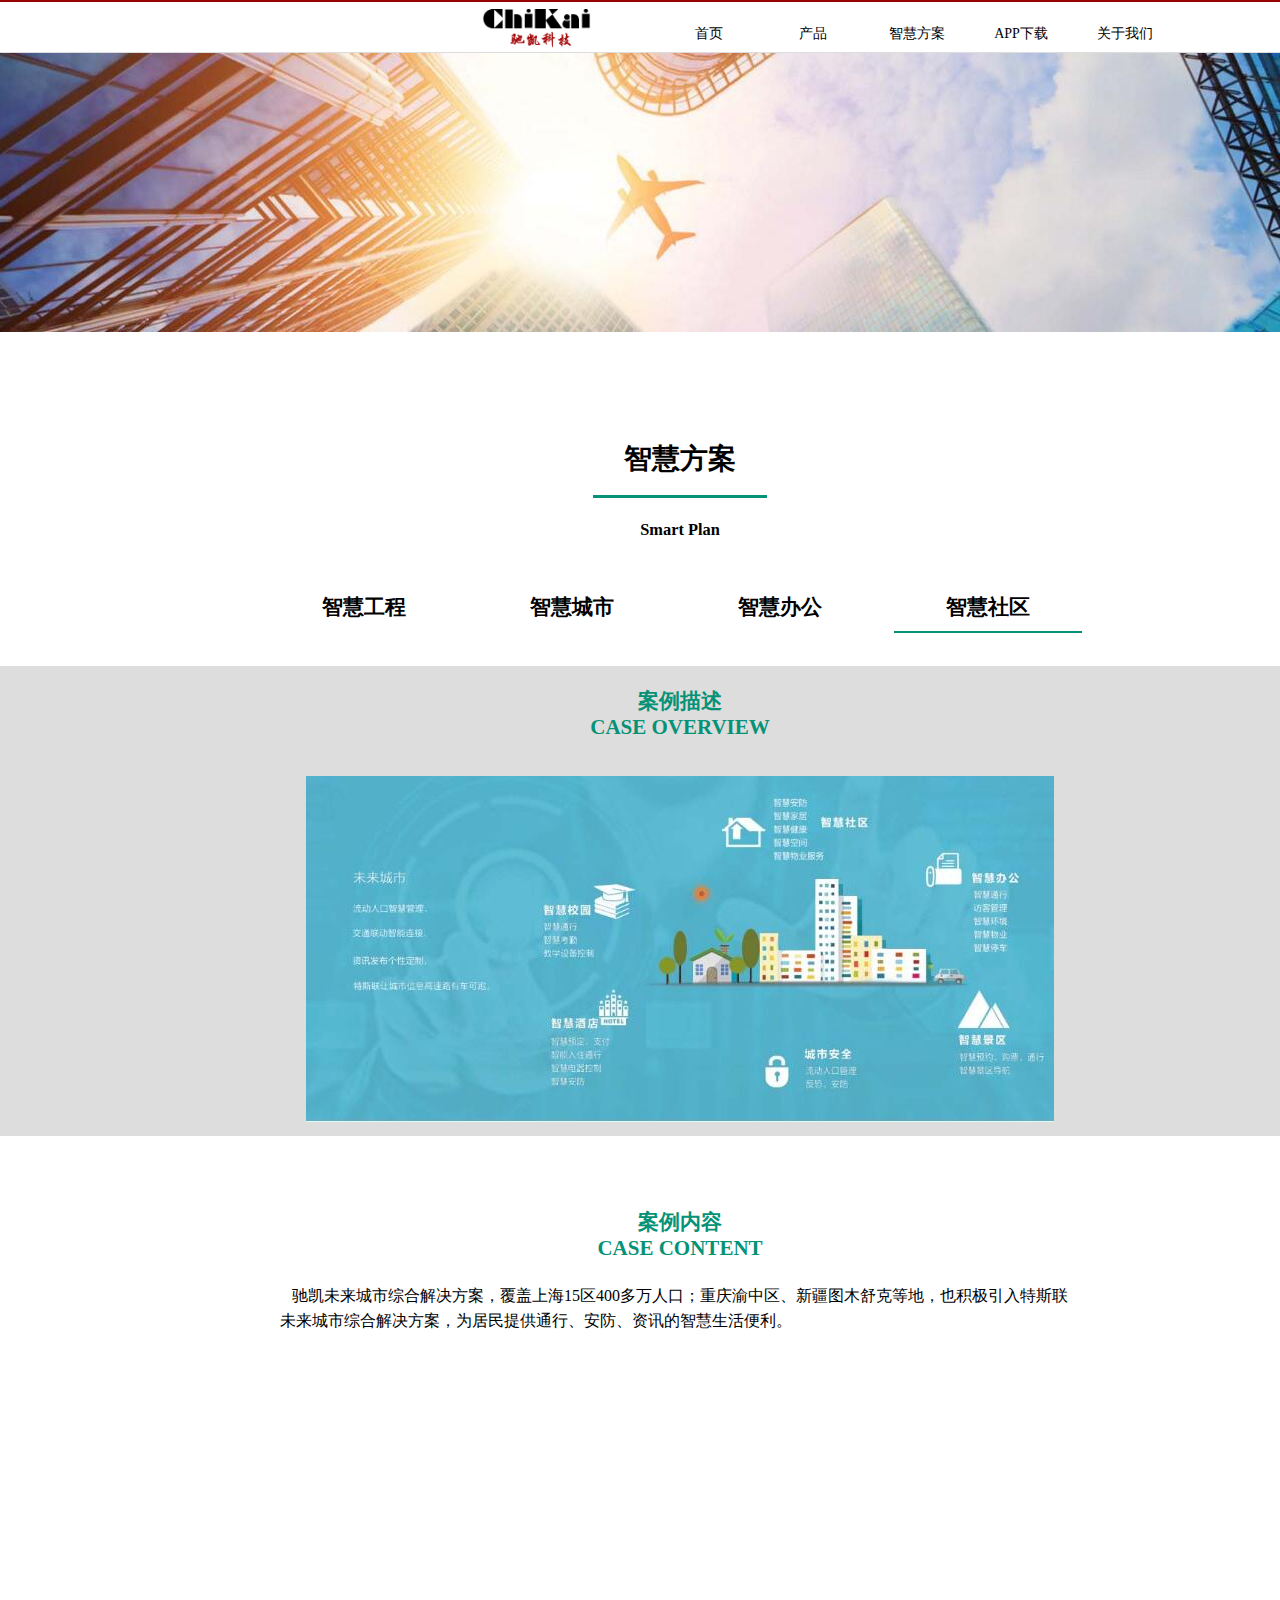
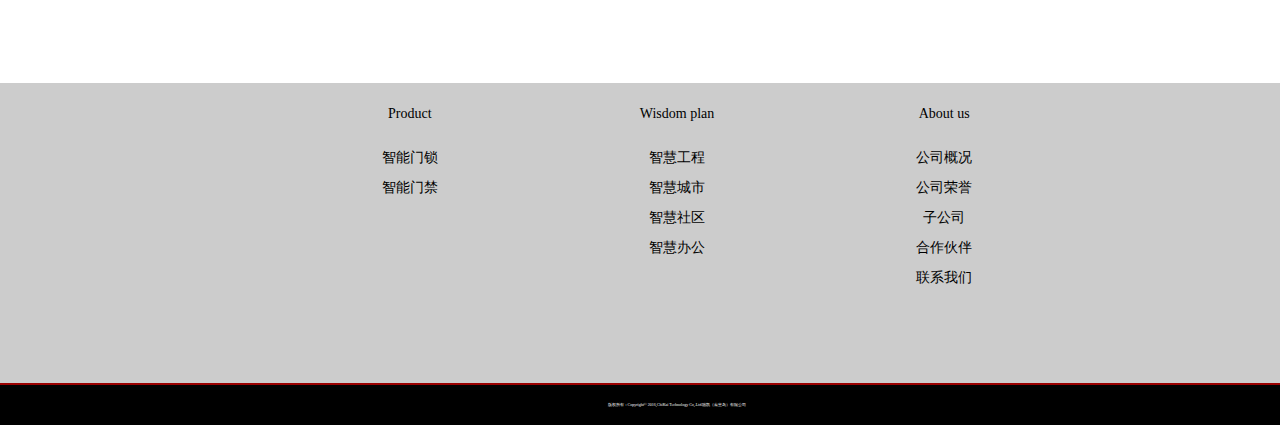
<file: Page_4_text3.html>
<!DOCTYPE html>
<html lang="en">
<head>
    <meta charset="UTF-8">
    <title>PlanProject</title>
    <link rel="stylesheet" href="Css/Page_1.css">
    <link rel="stylesheet" href="Css/Page_4.css">
    <script src="Js/Page_1.js" type="text/javascript"></script>
</head>
<body>
<div id="Head">
    <div id="Head_1">
        <img src="img/Head_1-1.png">
    </div>
    <div id="Head_2">
        <ul>
            <li><a href="index.html">首页</a></li>
            <li onmouseover="aShow(this)" onmouseout="aHide(this)"><a href="Page_3.html">产品</a>
                <ul>
                    <li><a href="Page_3.html">智能门锁</a></li>
                    <li><a href="Page_3.html">智能门禁</a></li>
                </ul>
            </li>
            <li onmouseover="aShow(this)" onmouseout="aHide(this)"><a href="Page_4.html">智慧方案</a>
                <ul>
                    <li><a href="Page_4.html">智慧工程</a></li>
                    <li><a href="Page_4_text1.html">智慧城市</a></li>
                    <li><a href="Page_4_text2.html">智慧社区</a></li>
                    <li><a href="Page_4_text3.html">智慧办公</a></li>
                </ul>
            </li>
            <li><a href="Page_5.html">APP下载</a></li>
            <li onmouseover="aShow(this)" onmouseout="aHide(this)"><a href="Page_2.html">关于我们</a>
                <ul>
                    <li><a href="Page_2.html">公司概况</a></li>
                    <li><a href="text_1.html">公司荣誉</a></li>
                    <li><a href="text2.html">子公司</a></li>
                    <li><a href="text-3.html">合作伙伴</a></li>
                    <li><a href="text_4.html ">联系我们</a></li>
                </ul>
            </li>
        </ul>
    </div>
</div>
<div class="Plan_head">
    <img src="img/Plan_Head.jpg">
</div>
<div class="Plan_con">
    <h1>智慧方案</h1>
    <h3>Smart Plan</h3>
    <div class="Plan_item">
        <ul>
            <li><a href="Page_4.html"><h2>智慧工程</h2></a></li>
            <li><a href="Page_4_text1.html"><h2>智慧城市</h2></a></li>
            <li><a href="Page_4_text2.html"><h2>智慧办公</h2></a></li>
            <li><a href="#"  class="active"><h2>智慧社区</h2></a></li>
        </ul>
    </div>
    <div class="Plan_img">
        <h2>案例描述<br>CASE OVERVIEW</h2>
        <img src="img/Plan_bangong.jpg">
    </div>
    <div class="Plan_text">
        <h2>案例内容<br>CASE CONTENT</h2>
        <p>&nbsp;&nbsp; 驰凯未来城市综合解决方案，覆盖上海15区400多万人口；重庆渝中区、新疆图木舒克等地，也积极引入特斯联未来城市综合解决方案，为居民提供通行、安防、资讯的智慧生活便利。
            </p>
    </div>
</div>
<div id="fFoot">

    <table id="aTable">
        <tr>
            <td style="padding-bottom: 20px; font-family:Braggadocio;"><a href="#">Product</a></td>
            <td style="padding-bottom: 20px; font-family:Braggadocio"><a href="#">Wisdom plan</a></td>
            <td style="padding-bottom: 20px; font-family:Braggadocio"><a href="#">About us</a></td>
        </tr>
        <tr>
            <td><a href="Page_3.html">智能门锁</a></td>
            <td><a href="Page_4.html">智慧工程</a></td>
            <td><a href="Page_2.html">公司概况</a></td>
        </tr>
        <tr>
            <td><a href="Page_3.html">智能门禁</a></td>
            <td><a href="Page_4_text1.html">智慧城市</a></td>
            <td><a href="text_1.html">公司荣誉</a></td>
        </tr>
        <tr>
            <td></td>
            <td><a href="Page_4_text2.html">智慧社区</a></td>
            <td><a href="text2.html">子公司</a></td>
        </tr>
        <tr>
            <td></td>
            <td><a href="Page_4_text3.html">智慧办公</a></td>
            <td><a href="text-3.html">合作伙伴</a></td>
        </tr>
        <tr>
            <td></td>
            <td></td>
            <td><a href="text_4.html">联系我们</a></td>
        </tr>
    </table>
    <div id="aFoot_1">
        <p style="font-size: 4px">版权所有：Copyright© 2016,ChiKai Technology Co,.Ltd.驰凯（秦皇岛）有限公司</p>
    </div>
</div>
</body>
</html>
</file>
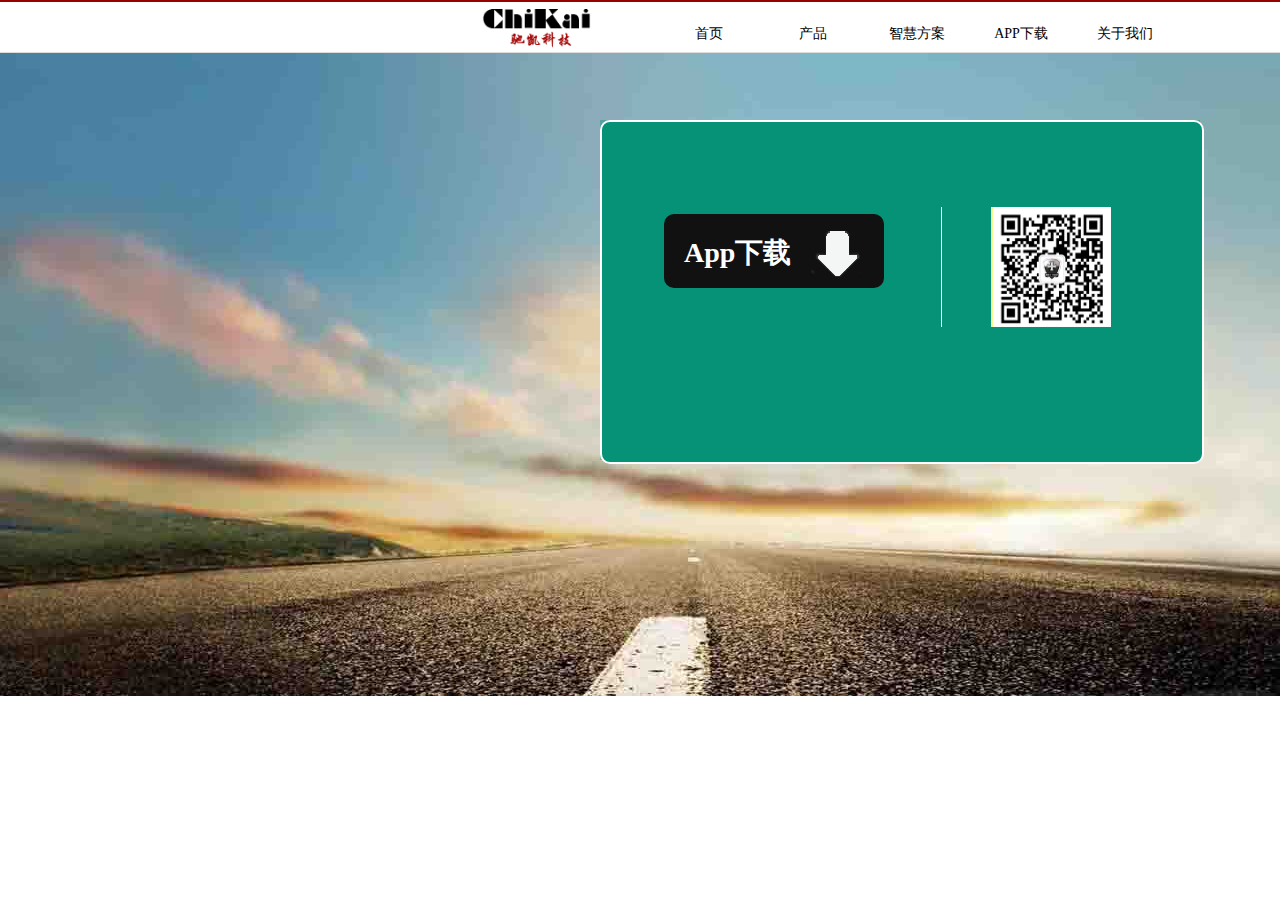
<file: Page_5.html>
<!DOCTYPE html>
<html lang="en">
<head>
    <meta charset="UTF-8">
    <title>PlanProject</title>
    <link rel="stylesheet" href="Css/Page_1.css">
    <link rel="stylesheet" href="Css/Page_4.css">
    <script src="Js/Page_1.js" type="text/javascript"></script>
</head>
<body>
<div id="Head">
    <div id="Head_1">
        <img src="img/Head_1-1.png">
    </div>
    <div id="Head_2">
        <ul>
            <li><a href="index.html">首页</a></li>
            <li onmouseover="aShow(this)" onmouseout="aHide(this)"><a href="Page_3.html">产品</a>
                <ul>
                    <li><a href="Page_3.html">智能门锁</a></li>
                    <li><a href="Page_3.html">智能门禁</a></li>
                </ul>
            </li>
            <li onmouseover="aShow(this)" onmouseout="aHide(this)"><a href="Page_4.html">智慧方案</a>
                <ul>
                    <li><a href="Page_4.html">智慧工程</a></li>
                    <li><a href="Page_4_text1.html">智慧城市</a></li>
                    <li><a href="Page_4_text2.html">智慧社区</a></li>
                    <li><a href="Page_4_text3.html">智慧办公</a></li>
                </ul>
            </li>
            <li><a href="Page_5.html">APP下载</a></li>
            <li onmouseover="aShow(this)" onmouseout="aHide(this)"><a href="Page_2.html">关于我们</a>
                <ul>
                    <li><a href="Page_2.html">公司概况</a></li>
                    <li><a href="text_1.html">公司荣誉</a></li>
                    <li><a href="text2.html">子公司</a></li>
                    <li><a href="text-3.html">合作伙伴</a></li>
                    <li><a href="text_4.html ">联系我们</a></li>
                </ul>
            </li>
        </ul>
    </div>
</div>
<div class="bgImg">
    <img src="img/bgimg.jpg">
</div>
<div class="App1"></div>
<div class="App">
     <div class="AppButton">
         <a href="#"><h1>App下载</h1></a>
         <a href="#"><img class="img1" src="img/down.png"></a>
         <img class="img2" src="img/Er.png">
     </div>
</div>
</body>
</html>
</file>
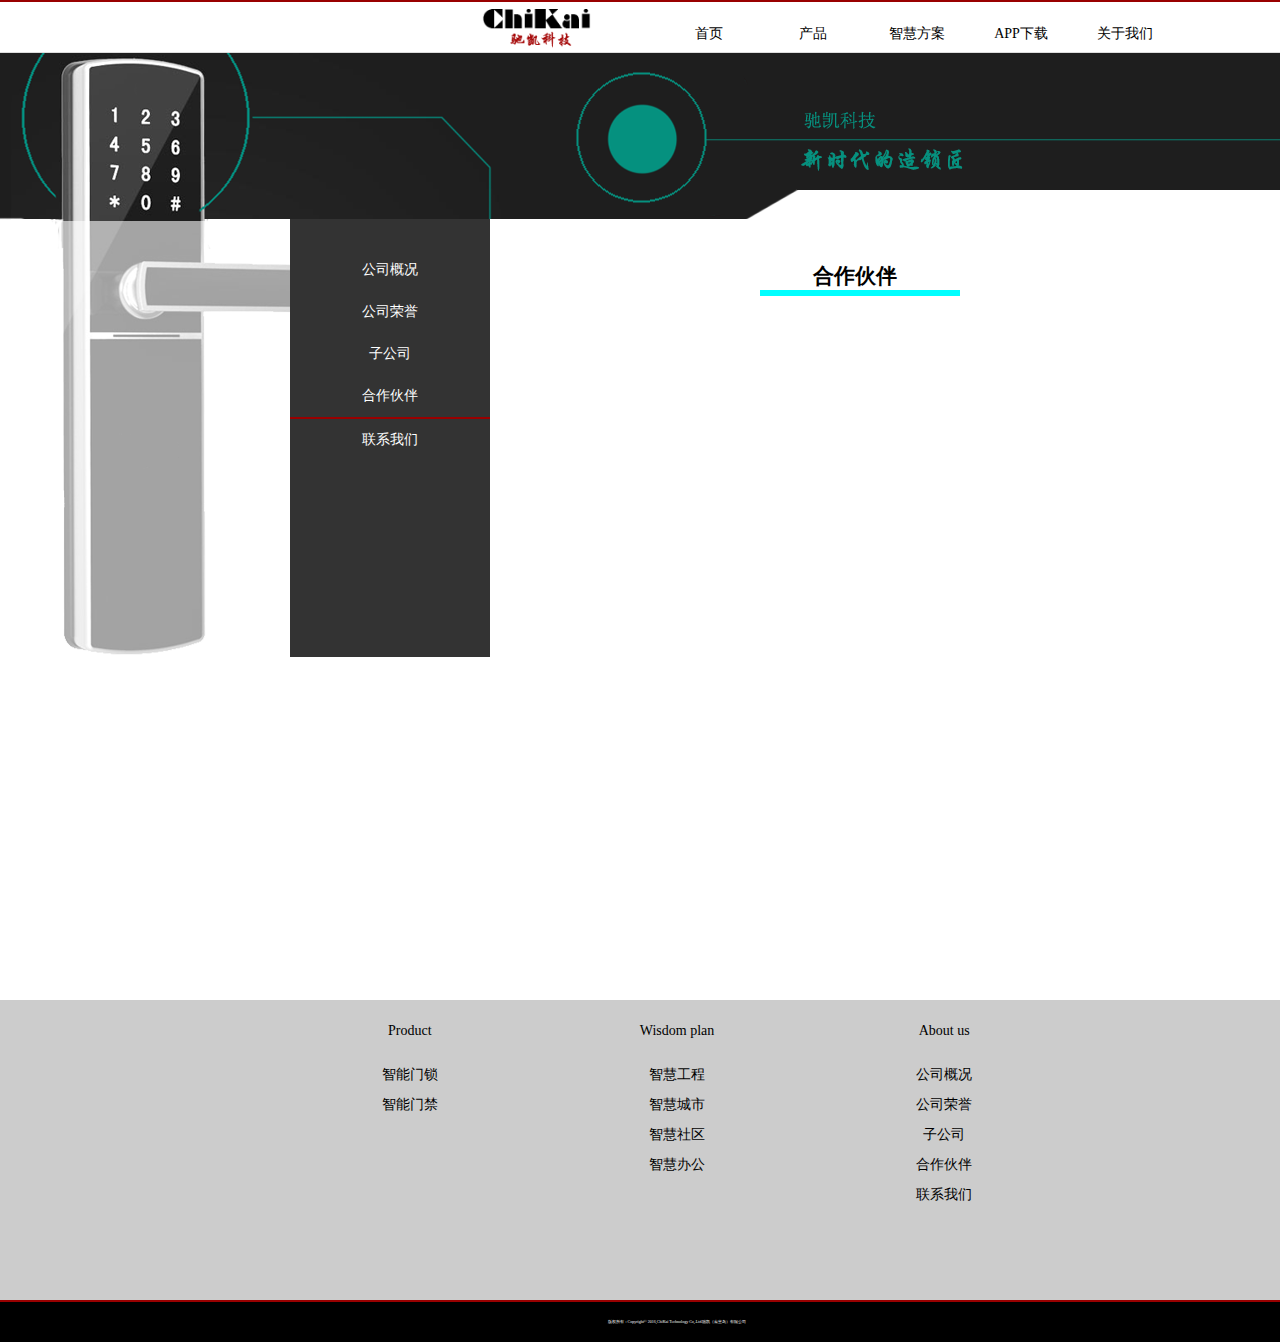
<file: text-3.html>
<!DOCTYPE html>
<html lang="en">
<head>
    <meta charset="UTF-8">
    <title>About us</title>
    <link rel="stylesheet" href="Css/Page_1.css">
    <script src="Js/Page_1.js" type="text/javascript"></script>
    <style>
        /* 实现这样的效果主要是要定位 向右侧便宜一下就可以了 */
        .sidebar { position: absolute; width: 200px; height: 438px; background-color:#333;left: 290px;color: #fff;top: 167px;z-index:2;}
        .sidebar > ul { position: relative; padding: 0; margin: 0; width: 200px; margin-top: 30px; float: right; }
        .sidebar li { text-align: center; list-style: none; padding: 0; margin: 0; font: 12px/3 "Microsoft YaHei",SimHei; }
        .sidebar li>a { text-decoration: none; color: #fff; font-size: 14px;}
        .sidebar .hover { border-bottom: 2px solid #900;}
    </style>
    <!-- 引入jQuery -->
    <script src="http://ajax.googleapis.com/ajax/libs/jquery/1.8.3/jquery.min.js"></script>
    <script>
        /*
         // jQuery方式开始
         $(function(){
         $('div.sidebar li').click(function(){
         $(this).addClass('hover').siblings('li').removeClass('hover');
         })
         })
         // jQuery方式结束
         */
        // 原生Javascript
        window.onload=function(){
            var obj=document.getElementById('nav');
            var lis=obj.getElementsByTagName('li');

            obj.onclick=function(event){
                var e=event||window.event;
                var obj=e.srcElement?e.srcElement:e.target;
                // 去掉其他LI的hover样式
                for(var i=0, l=lis.length; i < l; i++){
                    lis[i].className="";
                }
                switch(obj.tagName){
                    case 'LI':
                        obj.className="hover";
                        break;
                    case 'A':
                        obj.parentNode.className="hover";
                        break;
                }
            }
        }
    </script>
</head>
<body>
<div id="Head">
    <div id="Head_1">
        <img src="img/Head_1-1.png">
    </div>
    <div id="Head_2">
        <ul>
            <li><a href="index.html">首页</a></li>
            <li onmouseover="aShow(this)" onmouseout="aHide(this)"><a href="Page_3.html">产品</a>
                <ul>
                    <li><a href="Page_3.html">智能门锁</a></li>
                    <li><a href="Page_3.html">智能门禁</a></li>
                </ul>
            </li>
            <li onmouseover="aShow(this)" onmouseout="aHide(this)"><a href="Page_4.html">智慧方案</a>
                <ul>
                    <li><a href="Page_4.html">智慧工程</a></li>
                    <li><a href="Page_4_text1.html">智慧城市</a></li>
                    <li><a href="Page_4_text2.html">智慧社区</a></li>
                    <li><a href="Page_4_text3.html">智慧办公</a></li>
                </ul>
            </li>
            <li><a href="Page_5.html">APP下载</a></li>
            <li onmouseover="aShow(this)" onmouseout="aHide(this)"><a href="Page_2.html">关于我们</a>
                <ul>
                    <li><a href="Page_2.html">公司概况</a></li>
                    <li><a href="text_1.html">公司荣誉</a></li>
                    <li><a href="text2.html">子公司</a></li>
                    <li><a href="text-3.html">合作伙伴</a></li>
                    <li><a href="text_4.html ">联系我们</a></li>
                </ul>
            </li>
        </ul>
    </div>
</div>
<div id="con_about">
    <img src="img/Page_2_1.png">
    <div style="background-color: #fff;width: 1360px; height: 800px;position: absolute; top: 169px;opacity: 0.6"></div>
    <div id="text_11">
        <h2 style="margin-left:130px">合作伙伴</h2>
        <hr size="8" style="width: 200px;margin: 0 auto;background-color:aqua;border:none;z-index:3;margin-left: 320px">
    </div>
    <div class="sidebar">
        <ul id="nav">
            <li ><a href="Page_2.html">公司概况</a></li>
            <li><a href="text_1.html">公司荣誉</a></li>
            <li><a href="text2.html">子公司</a></li>
            <li    class="hover"><a href="#">合作伙伴</a></li>
            <li><a href="text_4.html">联系我们</a></li>
        </ul>
    </div>
    <div class="rightText">
        <p></p>
    </div>
</div>
<div id="bFoot">
    <table id="aTable">
        <tr>
            <td style="padding-bottom: 20px; font-family:Braggadocio;"><a href="#">Product</a></td>
            <td style="padding-bottom: 20px; font-family:Braggadocio"><a href="#">Wisdom plan</a></td>
            <td style="padding-bottom: 20px; font-family:Braggadocio"><a href="#">About us</a></td>
        </tr>
        <tr>
            <td><a href="Page_3.html">智能门锁</a></td>
            <td><a href="Page_4.html">智慧工程</a></td>
            <td><a href="Page_2.html">公司概况</a></td>
        </tr>
        <tr>
            <td><a href="Page_3.html">智能门禁</a></td>
            <td><a href="Page_4_text1.html">智慧城市</a></td>
            <td><a href="text_1.html">公司荣誉</a></td>
        </tr>
        <tr>
            <td></td>
            <td><a href="Page_4_text2.html">智慧社区</a></td>
            <td><a href="text2.html">子公司</a></td>
        </tr>
        <tr>
            <td></td>
            <td><a href="Page_4_text3.html">智慧办公</a></td>
            <td><a href="text-3.html">合作伙伴</a></td>
        </tr>
        <tr>
            <td></td>
            <td></td>
            <td><a href="text_4.html">联系我们</a></td>
        </tr>
    </table>
    <div id="aFoot_1">
        <p style="font-size: 4px">版权所有：Copyright© 2016,ChiKai Technology Co,.Ltd.驰凯（秦皇岛）有限公司</p>
    </div>
</div>
</body>
</html>
</file>
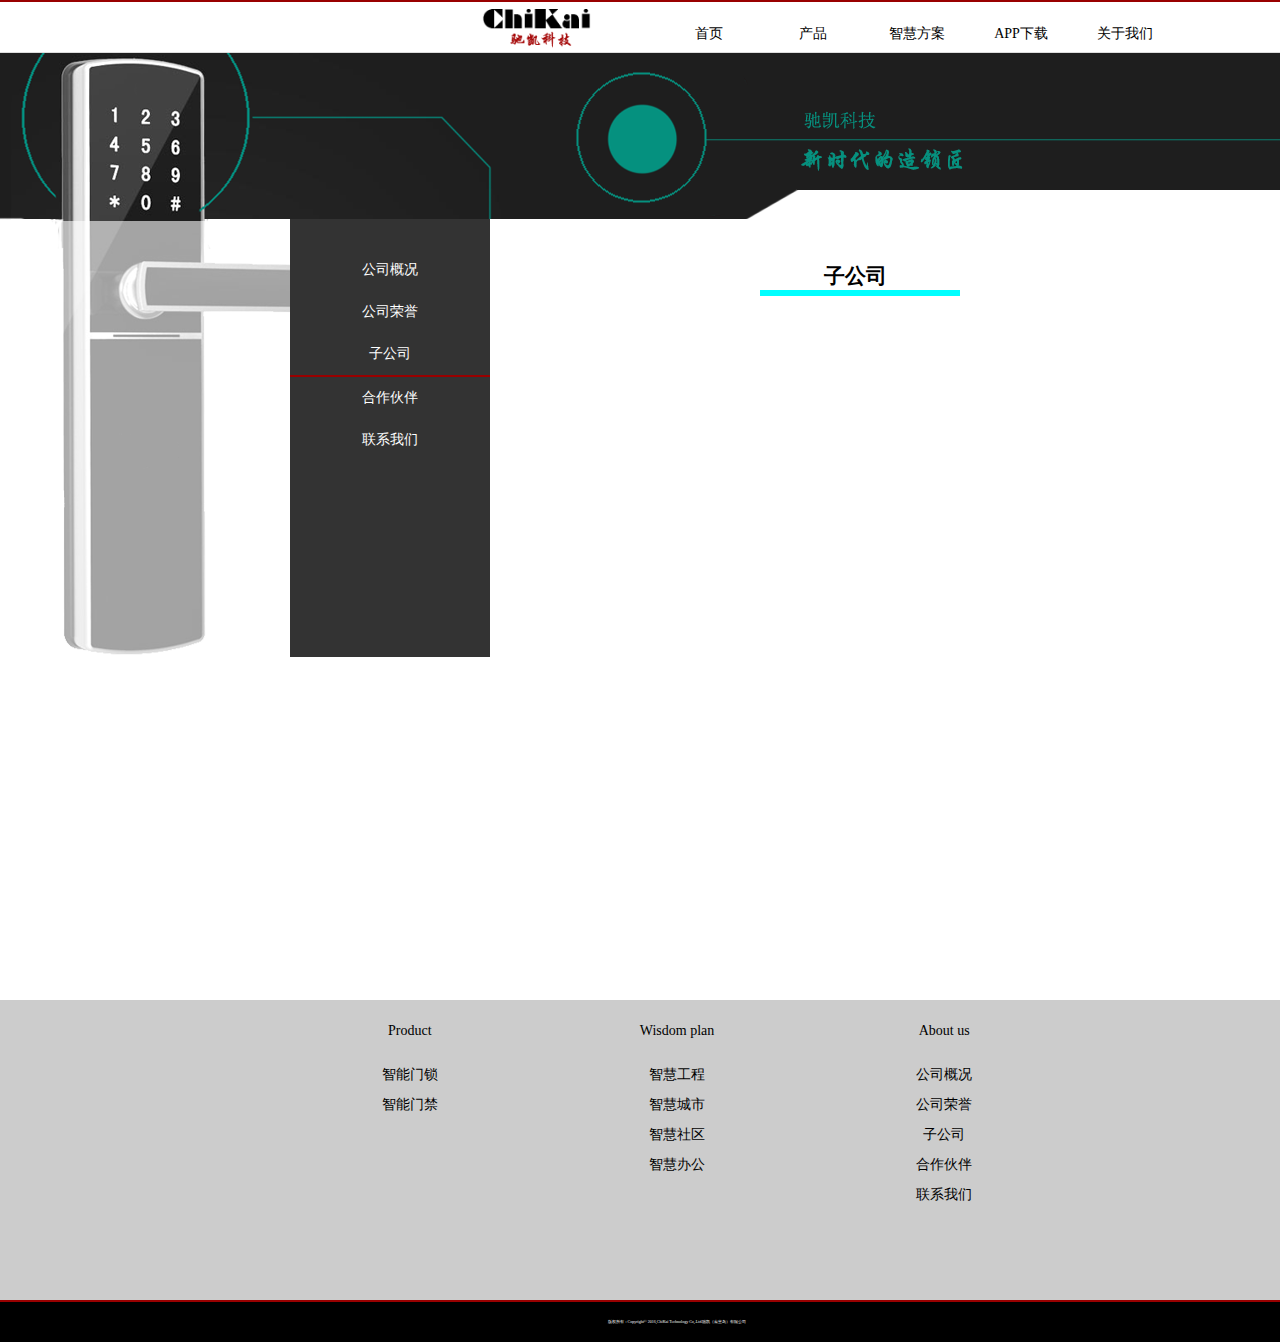
<file: text2.html>
<!DOCTYPE html>
<html lang="en">
<head>
    <meta charset="UTF-8">
    <title>About us</title>
    <link rel="stylesheet" href="Css/Page_1.css">
    <script src="Js/Page_1.js" type="text/javascript"></script>
    <style>
        /* 实现这样的效果主要是要定位 向右侧便宜一下就可以了 */
        .sidebar { position: absolute; width: 200px; height: 438px; background-color:#333;left: 290px;color: #fff;top: 167px;z-index:2;}
        .sidebar > ul { position: relative; padding: 0; margin: 0; width: 200px; margin-top: 30px; float: right; }
        .sidebar li { text-align: center; list-style: none; padding: 0; margin: 0; font: 12px/3 "Microsoft YaHei",SimHei; }
        .sidebar li>a { text-decoration: none; color: #fff; font-size: 14px;}
        .sidebar .hover { border-bottom: 2px solid #900;}
    </style>
    <!-- 引入jQuery -->
    <script src="http://ajax.googleapis.com/ajax/libs/jquery/1.8.3/jquery.min.js"></script>
    <script>
        /*
         // jQuery方式开始
         $(function(){
         $('div.sidebar li').click(function(){
         $(this).addClass('hover').siblings('li').removeClass('hover');
         })
         })
         // jQuery方式结束
         */
        // 原生Javascript
        window.onload=function(){
            var obj=document.getElementById('nav');
            var lis=obj.getElementsByTagName('li');

            obj.onclick=function(event){
                var e=event||window.event;
                var obj=e.srcElement?e.srcElement:e.target;
                // 去掉其他LI的hover样式
                for(var i=0, l=lis.length; i < l; i++){
                    lis[i].className="";
                }
                switch(obj.tagName){
                    case 'LI':
                        obj.className="hover";
                        break;
                    case 'A':
                        obj.parentNode.className="hover";
                        break;
                }
            }
        }
    </script>
</head>
<body>
<div id="Head">
    <div id="Head_1">
        <img src="img/Head_1-1.png">
    </div>
    <div id="Head_2">
        <ul>
            <li><a href="index.html">首页</a></li>
            <li onmouseover="aShow(this)" onmouseout="aHide(this)"><a href="Page_3.html">产品</a>
                <ul>
                    <li><a href="Page_3.html">智能门锁</a></li>
                    <li><a href="Page_3.html">智能门禁</a></li>
                </ul>
            </li>
            <li onmouseover="aShow(this)" onmouseout="aHide(this)"><a href="Page_4.html">智慧方案</a>
                <ul>
                    <li><a href="Page_4.html">智慧工程</a></li>
                    <li><a href="Page_4_text1.html">智慧城市</a></li>
                    <li><a href="Page_4_text2.html">智慧社区</a></li>
                    <li><a href="Page_4_text3.html">智慧办公</a></li>
                </ul>
            </li>
            <li><a href="Page_5.html">APP下载</a></li>
            <li onmouseover="aShow(this)" onmouseout="aHide(this)"><a href="Page_2.html">关于我们</a>
                <ul>
                    <li><a href="Page_2.html">公司概况</a></li>
                    <li><a href="text_1.html">公司荣誉</a></li>
                    <li><a href="text2.html">子公司</a></li>
                    <li><a href="text-3.html">合作伙伴</a></li>
                    <li><a href="text_4.html ">联系我们</a></li>
                </ul>
            </li>
        </ul>
    </div>
</div>
<div id="con_about">
    <img src="img/Page_2_1.png">
    <div style="background-color: #fff;width: 1360px; height: 800px;position: absolute; top: 169px;opacity: 0.6"></div>
    <div id="text_11">
        <h2 style="margin-left:130px">子公司</h2>
        <hr size="8" style="width: 200px;margin: 0 auto;background-color:aqua;border:none;z-index:3;margin-left: 320px">
    </div>
    <div class="sidebar">
        <ul id="nav">
            <li ><a href="Page_2.html">公司概况</a></li>
            <li><a href="text_1.html">公司荣誉</a></li>
            <li   class="hover"><a href="#">子公司</a></li>
            <li><a href="text-3.html">合作伙伴</a></li>
            <li><a href="text_4.html">联系我们</a></li>
        </ul>
    </div>
    <div class="rightText">
        <p></p>
    </div>
</div>
<div id="bFoot">
    <table id="aTable">
        <tr>
            <td style="padding-bottom: 20px; font-family:Braggadocio;"><a href="#">Product</a></td>
            <td style="padding-bottom: 20px; font-family:Braggadocio"><a href="#">Wisdom plan</a></td>
            <td style="padding-bottom: 20px; font-family:Braggadocio"><a href="#">About us</a></td>
        </tr>
        <tr>
            <td><a href="Page_3.html">智能门锁</a></td>
            <td><a href="Page_4.html">智慧工程</a></td>
            <td><a href="Page_2.html">公司概况</a></td>
        </tr>
        <tr>
            <td><a href="Page_3.html">智能门禁</a></td>
            <td><a href="Page_4_text1.html">智慧城市</a></td>
            <td><a href="text_1.html">公司荣誉</a></td>
        </tr>
        <tr>
            <td></td>
            <td><a href="Page_4_text2.html">智慧社区</a></td>
            <td><a href="text2.html">子公司</a></td>
        </tr>
        <tr>
            <td></td>
            <td><a href="Page_4_text3.html">智慧办公</a></td>
            <td><a href="text-3.html">合作伙伴</a></td>
        </tr>
        <tr>
            <td></td>
            <td></td>
            <td><a href="text_4.html">联系我们</a></td>
        </tr>
    </table>
    <div id="aFoot_1">
        <p style="font-size: 4px">版权所有：Copyright© 2016,ChiKai Technology Co,.Ltd.驰凯（秦皇岛）有限公司</p>
    </div>
</div>
    </div>
</body>
</html>
</file>
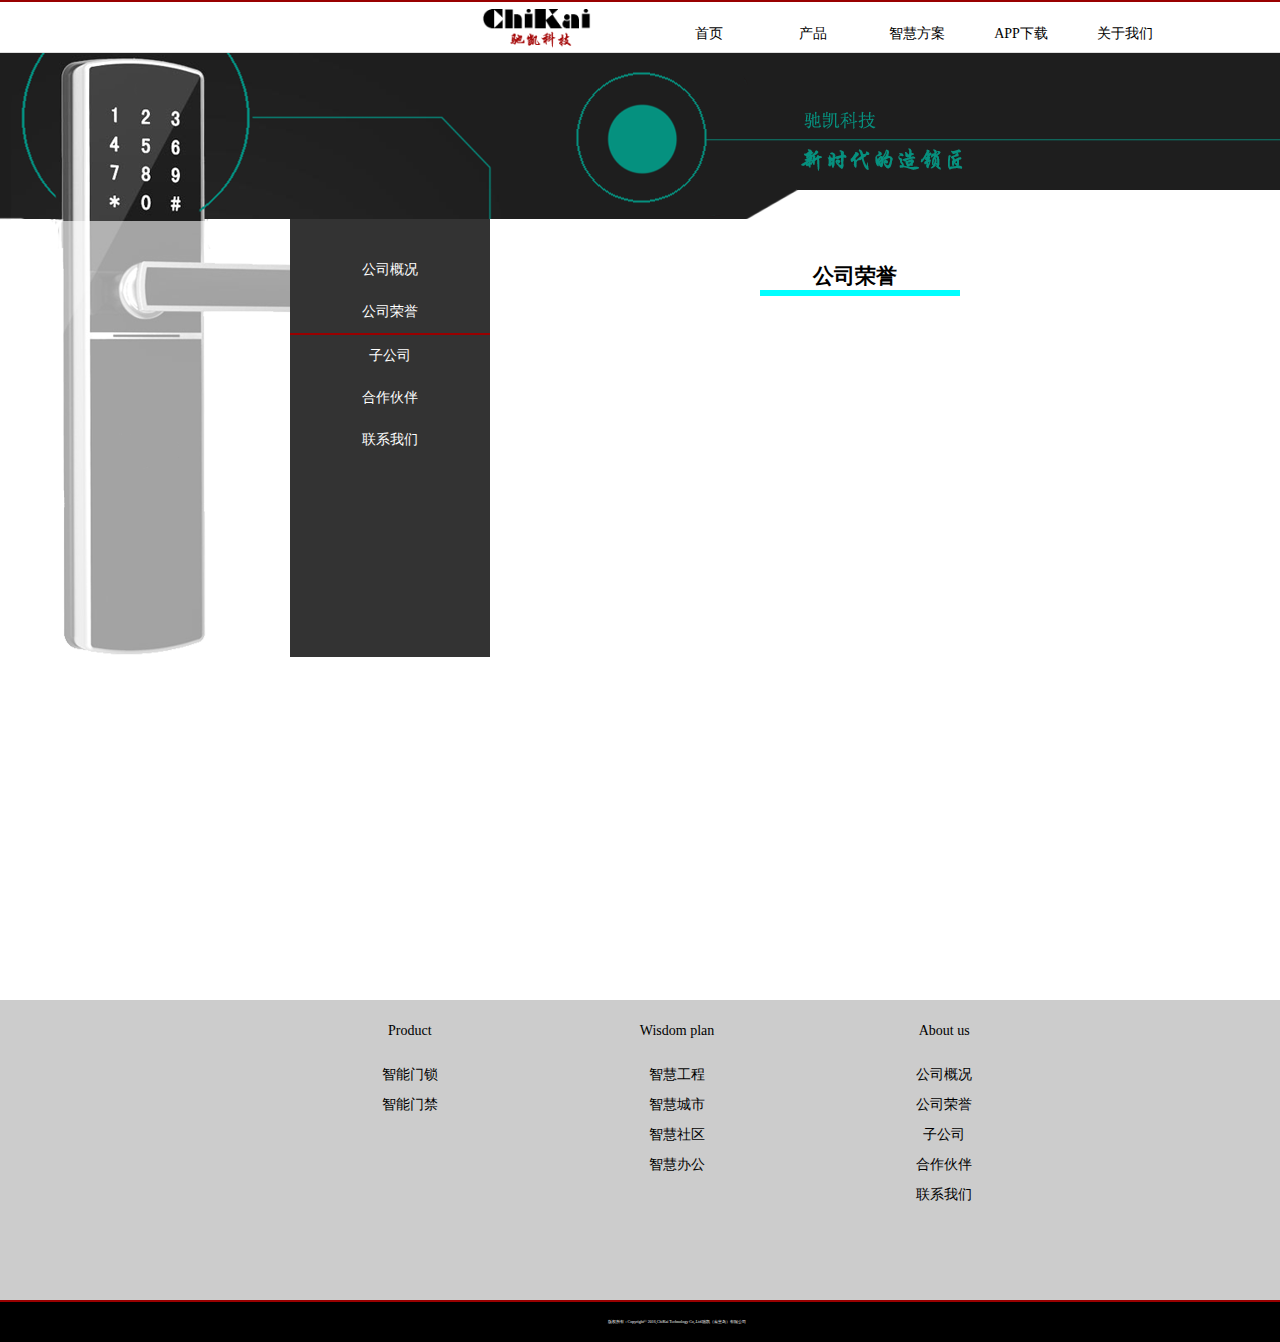
<file: text_1.html>
<!DOCTYPE html>
<html lang="en">
<head>
    <meta charset="UTF-8">
    <title>About us</title>
    <link rel="stylesheet" href="Css/Page_1.css">
    <script src="Js/Page_1.js" type="text/javascript"></script>
    <style>
        /* 实现这样的效果主要是要定位 向右侧便宜一下就可以了 */
        .sidebar { position: absolute; width: 200px; height: 438px; background-color:#333;left: 290px;color: #fff;top: 167px;z-index:2;}
        .sidebar > ul { position: relative; padding: 0; margin: 0; width: 200px; margin-top: 30px; float: right; }
        .sidebar li { text-align: center; list-style: none; padding: 0; margin: 0; font: 12px/3 "Microsoft YaHei",SimHei; }
        .sidebar li>a { text-decoration: none; color: #fff; font-size: 14px;}
        .sidebar .hover { border-bottom: 2px solid #900;}
    </style>
    <!-- 引入jQuery -->
    <script src="http://ajax.googleapis.com/ajax/libs/jquery/1.8.3/jquery.min.js"></script>
    <script>
        /*
         // jQuery方式开始
         $(function(){
         $('div.sidebar li').click(function(){
         $(this).addClass('hover').siblings('li').removeClass('hover');
         })
         })
         // jQuery方式结束
         */
        // 原生Javascript
        window.onload=function(){
            var obj=document.getElementById('nav');
            var lis=obj.getElementsByTagName('li');

            obj.onclick=function(event){
                var e=event||window.event;
                var obj=e.srcElement?e.srcElement:e.target;
                // 去掉其他LI的hover样式
                for(var i=0, l=lis.length; i < l; i++){
                    lis[i].className="";
                }
                switch(obj.tagName){
                    case 'LI':
                        obj.className="hover";
                        break;
                    case 'A':
                        obj.parentNode.className="hover";
                        break;
                }
            }
        }
    </script>
</head>
<body>
<div id="Head">
    <div id="Head_1">
        <img src="img/Head_1-1.png">
    </div>
    <div id="Head_2">
        <ul>
            <li><a href="index.html">首页</a></li>
            <li onmouseover="aShow(this)" onmouseout="aHide(this)"><a href="Page_3.html">产品</a>
                <ul>
                    <li><a href="Page_3.html">智能门锁</a></li>
                    <li><a href="Page_3.html">智能门禁</a></li>
                </ul>
            </li>
            <li onmouseover="aShow(this)" onmouseout="aHide(this)"><a href="Page_4.html">智慧方案</a>
                <ul>
                    <li><a href="Page_4.html">智慧工程</a></li>
                    <li><a href="Page_4_text1.html">智慧城市</a></li>
                    <li><a href="Page_4_text2.html">智慧社区</a></li>
                    <li><a href="Page_4_text3.html">智慧办公</a></li>
                </ul>
            </li>
            <li><a href="Page_5.html">APP下载</a></li>
            <li onmouseover="aShow(this)" onmouseout="aHide(this)"><a href="Page_2.html">关于我们</a>
                <ul>
                    <li><a href="Page_2.html">公司概况</a></li>
                    <li><a href="text_1.html">公司荣誉</a></li>
                    <li><a href="text2.html">子公司</a></li>
                    <li><a href="text-3.html">合作伙伴</a></li>
                    <li><a href="text_4.html ">联系我们</a></li>
                </ul>
            </li>
        </ul>
    </div>
</div>
<div id="con_about">
    <img src="img/Page_2_1.png">
    <div style="background-color: #fff;width: 1360px; height: 800px;position: absolute; top: 169px;opacity: 0.6"></div>
    <div id="text_11">
        <h2 style="margin-left:130px">公司荣誉</h2>
        <hr size="8" style="width: 200px;margin: 0 auto;background-color:aqua;border:none;z-index:3;margin-left: 320px">
    </div>
    <div class="sidebar">
        <ul id="nav">
            <li ><a href="Page_2.html">公司概况</a></li>
            <li  class="hover"><a href="#">公司荣誉</a></li>
            <li><a href="text2.html">子公司</a></li>
            <li><a href="text-3.html">合作伙伴</a></li>
            <li><a href="text_4.html">联系我们</a></li>
        </ul>
    </div>
    <div class="rightText">
        <p></p>
    </div>
</div>
<div id="bFoot">
    <table id="aTable">
        <tr>
            <td style="padding-bottom: 20px; font-family:Braggadocio;"><a href="#">Product</a></td>
            <td style="padding-bottom: 20px; font-family:Braggadocio"><a href="#">Wisdom plan</a></td>
            <td style="padding-bottom: 20px; font-family:Braggadocio"><a href="#">About us</a></td>
        </tr>
        <tr>
            <td><a href="Page_3.html">智能门锁</a></td>
            <td><a href="Page_4.html">智慧工程</a></td>
            <td><a href="Page_2.html">公司概况</a></td>
        </tr>
        <tr>
            <td><a href="Page_3.html">智能门禁</a></td>
            <td><a href="Page_4_text1.html">智慧城市</a></td>
            <td><a href="text_1.html">公司荣誉</a></td>
        </tr>
        <tr>
            <td></td>
            <td><a href="Page_4_text2.html">智慧社区</a></td>
            <td><a href="text2.html">子公司</a></td>
        </tr>
        <tr>
            <td></td>
            <td><a href="Page_4_text3.html">智慧办公</a></td>
            <td><a href="text-3.html">合作伙伴</a></td>
        </tr>
        <tr>
            <td></td>
            <td></td>
            <td><a href="text_4.html">联系我们</a></td>
        </tr>
    </table>
    <div id="aFoot_1">
        <p style="font-size: 4px">版权所有：Copyright© 2016,ChiKai Technology Co,.Ltd.驰凯（秦皇岛）有限公司</p>
    </div>
</div>
</body>
</html>
</file>
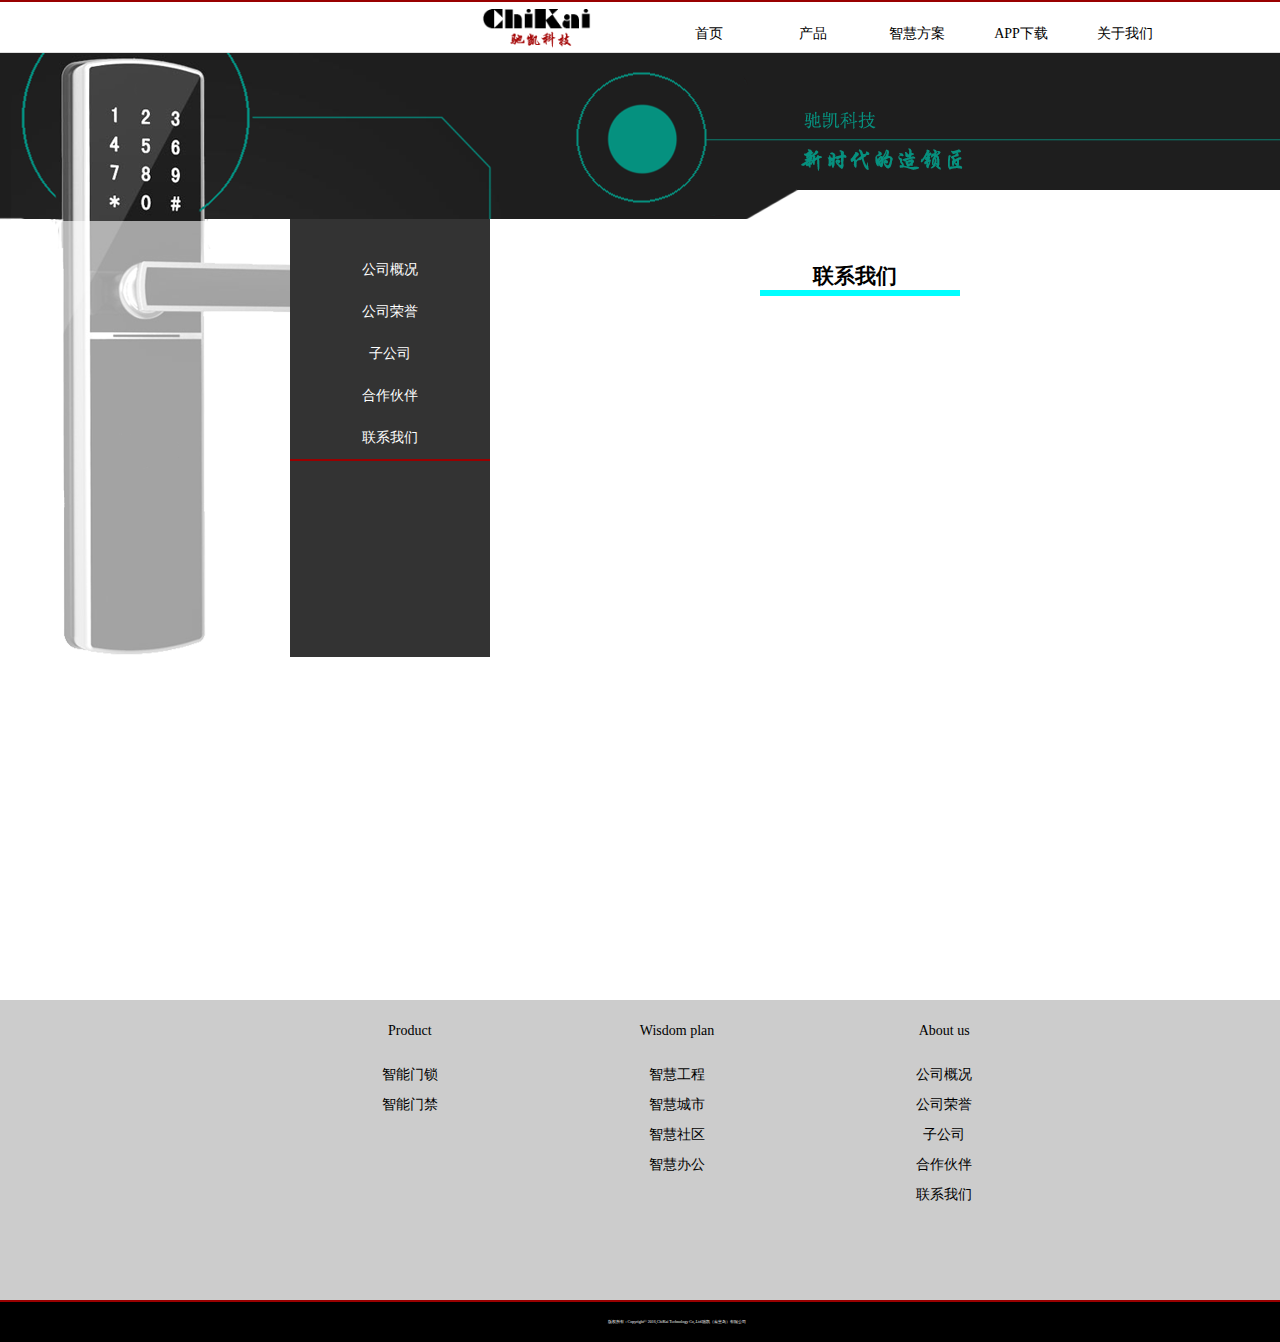
<file: text_4.html>
<!DOCTYPE html>
<html lang="en">
<head>
    <meta charset="UTF-8">
    <title>About us</title>
    <link rel="stylesheet" href="Css/Page_1.css">
    <script src="Js/Page_1.js" type="text/javascript"></script>
    <style>
        /* 实现这样的效果主要是要定位 向右侧便宜一下就可以了 */
        .sidebar { position: absolute; width: 200px; height: 438px; background-color:#333;left: 290px;color: #fff;top: 167px;z-index:2;}
        .sidebar > ul { position: relative; padding: 0; margin: 0; width: 200px; margin-top: 30px; float: right; }
        .sidebar li { text-align: center; list-style: none; padding: 0; margin: 0; font: 12px/3 "Microsoft YaHei",SimHei; }
        .sidebar li>a { text-decoration: none; color: #fff; font-size: 14px;}
        .sidebar .hover { border-bottom: 2px solid #900;}
    </style>
    <!-- 引入jQuery -->
    <script src="http://ajax.googleapis.com/ajax/libs/jquery/1.8.3/jquery.min.js"></script>
    <script>
        /*
         // jQuery方式开始
         $(function(){
         $('div.sidebar li').click(function(){
         $(this).addClass('hover').siblings('li').removeClass('hover');
         })
         })
         // jQuery方式结束
         */
        // 原生Javascript
        window.onload=function(){
            var obj=document.getElementById('nav');
            var lis=obj.getElementsByTagName('li');

            obj.onclick=function(event){
                var e=event||window.event;
                var obj=e.srcElement?e.srcElement:e.target;
                // 去掉其他LI的hover样式
                for(var i=0, l=lis.length; i < l; i++){
                    lis[i].className="";
                }
                switch(obj.tagName){
                    case 'LI':
                        obj.className="hover";
                        break;
                    case 'A':
                        obj.parentNode.className="hover";
                        break;
                }
            }
        }
    </script>
</head>
<body>
<div id="Head">
    <div id="Head_1">
        <img src="img/Head_1-1.png">
    </div>
    <div id="Head_2">
        <ul>
            <li><a href="index.html">首页</a></li>
            <li onmouseover="aShow(this)" onmouseout="aHide(this)"><a href="Page_3.html">产品</a>
                <ul>
                    <li><a href="Page_3.html">智能门锁</a></li>
                    <li><a href="Page_3.html">智能门禁</a></li>
                </ul>
            </li>
            <li onmouseover="aShow(this)" onmouseout="aHide(this)"><a href="Page_4.html">智慧方案</a>
                <ul>
                    <li><a href="Page_4.html">智慧工程</a></li>
                    <li><a href="Page_4_text1.html">智慧城市</a></li>
                    <li><a href="Page_4_text2.html">智慧社区</a></li>
                    <li><a href="Page_4_text3.html">智慧办公</a></li>
                </ul>
            </li>
            <li><a href="Page_5.html">APP下载</a></li>
            <li onmouseover="aShow(this)" onmouseout="aHide(this)"><a href="Page_2.html">关于我们</a>
                <ul>
                    <li><a href="Page_2.html">公司概况</a></li>
                    <li><a href="text_1.html">公司荣誉</a></li>
                    <li><a href="text2.html">子公司</a></li>
                    <li><a href="text-3.html">合作伙伴</a></li>
                    <li><a href="text_4.html ">联系我们</a></li>
                </ul>
            </li>
        </ul>
    </div>
</div>
<div id="con_about">
    <img src="img/Page_2_1.png">
    <div style="background-color: #fff;width: 1360px; height: 800px;position: absolute; top: 169px;opacity: 0.6"></div>
    <div id="text_11">
        <h2 style="margin-left:130px">联系我们</h2>
        <hr size="8" style="width: 200px;margin: 0 auto;background-color:aqua;border:none;z-index:3;margin-left: 320px">
    </div>
    <div class="sidebar">
        <ul id="nav">
            <li ><a href="Page_2.html">公司概况</a></li>
            <li><a href="text_1.html">公司荣誉</a></li>
            <li><a href="text2.html">子公司</a></li>
            <li><a href="text-3.html">合作伙伴</a></li>
            <li class="hover"><a href="#">联系我们</a></li>
        </ul>
    </div>
    <div class="rightText">
        <p></p>
    </div>
</div>
<div id="bFoot">
    <table id="aTable">
        <tr>
            <td style="padding-bottom: 20px; font-family:Braggadocio;"><a href="#">Product</a></td>
            <td style="padding-bottom: 20px; font-family:Braggadocio"><a href="#">Wisdom plan</a></td>
            <td style="padding-bottom: 20px; font-family:Braggadocio"><a href="#">About us</a></td>
        </tr>
        <tr>
            <td><a href="Page_3.html">智能门锁</a></td>
            <td><a href="Page_4.html">智慧工程</a></td>
            <td><a href="Page_2.html">公司概况</a></td>
        </tr>
        <tr>
            <td><a href="Page_3.html">智能门禁</a></td>
            <td><a href="Page_4_text1.html">智慧城市</a></td>
            <td><a href="text_1.html">公司荣誉</a></td>
        </tr>
        <tr>
            <td></td>
            <td><a href="Page_4_text2.html">智慧社区</a></td>
            <td><a href="text2.html">子公司</a></td>
        </tr>
        <tr>
            <td></td>
            <td><a href="Page_4_text3.html">智慧办公</a></td>
            <td><a href="text-3.html">合作伙伴</a></td>
        </tr>
        <tr>
            <td></td>
            <td></td>
            <td><a href="text_4.html">联系我们</a></td>
        </tr>
    </table>
    <div id="aFoot_1">
        <p style="font-size: 4px">版权所有：Copyright© 2016,ChiKai Technology Co,.Ltd.驰凯（秦皇岛）有限公司</p>
    </div>
</div>
</body>
</html>
</file>
<file: Css/Page_1.css>
*{
    margin: 0; padding: 0;
}
body{
    font-size: 14px;
}
ul,li{
    list-style: none;
}
.fl{
    float: left;
}
.fr{
    float: right;
}
#Head{
    position: absolute;
     z-index: 10;
    top:0;
    width: 1355px;
    height:50px;
    border-top: 2px solid #900;
    border-bottom: 0.5px solid #ddd;

}
#Head_1{
     position: absolute;
    top: 0;
    width: 400px;
    height: 45px;
    left: 200px;
}
#Head_1 img {
    float: right;
    width: auto;
    height: 50px;
}
#Head_2{
    width: 700px;
    height: 45px;
    float: right;
}
#Head_2 ul{
    margin-top: 15px;
}
#Head_2 ul li{
       float: left;
    text-align: center;
    margin-left: 4px;
    width: 100px;
    height: 30px;
}
#Head_2 ul li ul{
    float: left;
    margin-top: 0;
    display: none;
}
#Head_2 ul li ul li{
    float: none;
    text-align: center;
    z-index: 1;
}
#Head_2  a{
    text-decoration: none;
    display: block;
    color: #000;
    padding: 8px 0;
}
 #Head_2 ul li a:hover{
    border-bottom: 2px solid #900;
}
#Head_2 ul li ul li a{
   background-color: #111;
    color: #fff;
    padding: 7px;
    margin-top: 0;
}
#Head_2 ul li ul li a:hover{
    background-color: #444;
    border-bottom: none;

}

#container {
    width:1362px;
    height:450px;
    overflow: hidden;
    position:relative;
    margin:0 auto;
    top: 80px;
}
#list{
    width:6820px;
    height: 592px;
    position: absolute;
    z-index: 1 ;
}
#list img{ float:left;}
#buttons{
    position: absolute;
    width: 100px;
    height: 10px;
    z-index: 2;
    bottom: 16px;
    left: 622px;
}
#buttons span{
    cursor: pointer;
    border: 1px solid #fff;
    float:left;
    width: 10px;
    height: 10px;
    border-radius: 50%;
    margin-right: 5px;
}
#buttons .on{ background-color: red;}
.arrow{
    cursor: pointer;
    display: none;
    line-height: 70px;
    text-align: center;
    font-size:120px;
    width:160px;
    height: 70px;
    position: absolute;
    z-index: 2;
    top:200px;
    color: #fff;
    opacity: 0.7;
    overflow: hidden;
}
.arrow:hover{}
#container:hover .arrow{ display: block;}
#prev{left:20px;}
#next{right:20px;}
#atext{
    position: absolute;
    width: 240px;
    height: 180px;
    background-color: #900;
    left: 160px;
    top:0;
    display: block;
    z-index: 3;
}

#btext{
    position: absolute;
    width: 240px;
    height: 70px;
    overflow: hidden;
    left: 160px;
    top: 40px;
}
#ctext{
    position: absolute;
    width: 240px;
    height: 480px;
    color: #ffffff;
    text-align: center;
    z-index: 12;

}
#ctext h2{
    line-height: 36px;
    padding: 0 10px ;

}
h1{
    margin-top: 40px;
}
#Foot{
    position:relative;
    top: 500px;
    width: 1362px;
    height: 300px;
    background-color: #ccc;
    text-align: center;
}
#aTable{
    position: relative;
        top: 16px;
    margin: 0 auto;
}
#aTable td{
    padding:5px 100px;
}
a{
    text-decoration: none;
    color:#000;
}
#aFoot_1{
    position: relative;
    top: 105px;
    width: 1354px;
    height: 40px;
    margin: 0 auto;
    text-align: center;
    background-color: #000;
    color: #fff;
    border-top: 2px solid #900;
    line-height: 40px;
}

#con_1{
    position: relative;
    top:150px;
    text-align: center;
    margin: 0 auto;
}
#con_2{
    position: relative;
    top:345px;
    text-align: center;
    margin: 0 auto;
}
#con_3{
    position: relative;
    top:400px;
    margin: 0 auto;
    text-align: center;

}
#con_3 img{
    padding: 3px;
}
#con_3 a:hover{
    opacity: 0.5;
}
#con_5{
    position: absolute;
    top:1317px;
    left: 209px;
    margin: 0 auto;
    text-align: center;
    z-index: 2;

}
#con_5 h3{
    padding: 20px;
    background-color: #900;
    width: 190px;
    margin-right: 4px;
    color: #fff;
}
#con_about{
    text-align: center;
    position:absolute;

    top: 52px;
    width: 1360px;
    height:900px;
}
#bFoot{
    position:relative;
    top: 1000px;
    width: 1354px;
    height: 300px;
    background-color: #ccc;
    text-align: center;
}
#fFoot{
    position:relative;
    top: 700px;
    width: 1354px;
    height: 300px;
    background-color: #ccc;
    text-align: center;
}
#hFoot{
    position:relative;
    top: 1600px;
    width: 1354px;
    height: 300px;
    background-color: #ccc;
    text-align: center;
}
#cFoot{
    position:relative;
    top: 200px;
    width: 1354px;
    height: 300px;
    background-color: #ccc;
    text-align: center;
}
#leftText{
    position: absolute;
    width: 200px;
    height: 600px;
    top:200px;
    left: 180px;
    background-color:#333;

}
#leftText li{
    list-style: none;
}
#leftText a{
    padding: 8px;
    color: #fff;
    display: block;
}
#leftText a:hover{
    background-color: #900;
}

.rightText{
    position: absolute;
    top:260px;
    width: 670px;
    left: 500px;
    padding: 20px 30px;
}
.sidebar a:hover{
    background-color: #900;
    display: block;
}
#text_11{
    text-align: center;
    position: absolute;
    top: 210px;
    left: 440px;
    width: 700px;
    height: 500px;

}
#text_11 p{
    margin: 20px 70px;
    z-index: 3;
}

/*产品页样式*/
.aBar{
    position: relative;
    width: 1200px;
    height: 2700px;
    margin: 0 auto;
    top:53px;
    background-color: #333;
}
#topBar{

    top: 63px;
    width: 1200px;
    height: 76px;
    margin: 0 auto;
    z-index: 2;
    left: 160px;
    background-color: #111;
}
.topBar_1{
   position: relative;
    top: 18px;
    left: 40px;
    z-index: 3;
}
#topBar a{
    padding: 9px;
    display: block;
    color: #fff;
}
.topBar_1 a:hover{
    background-color: #059276 ;
}
.topBar_1{
    border-bottom: 1px solid #059276;
}
#topBar ul li ul{
    position: relative;
}
#topBar ul li ul li ul{
    top: 0;
    left: 74px;
    position: absolute;
    width: 80px;
    text-align: center;
}
#topBar ul li ul li ul a:hover{
    background-color:#555;
}
#topBar ul li ul li ul li{
    background-color: #059276;

}
#topBar ul li ul{
    display: none;
}
.topBar_2{
    position: relative;
    top: 5px;
    right: 40px;
}
.topBar_2 img{
    width: 50px;
    height: 50px;
}
.topBar_2 a:hover{
    transform: scale(1.4);
}
/*产品部分样式*/
#aProduct{
    position:absolute;
    width: 1100px;
    height: 1000px;
    left:30px;
    top: -2px;
}
#aProduct td{
   padding:0 30px;
}
.Span{
    position: relative;
    width: 400px;
    height: 300px;
    border-left: 2px solid #059276;
    color: #fff;
    line-height: 24px;
    text-align: left;
}
.Span p{
    padding: 10px;
}
.Span .i{
    background-color: #059276;
    -moz-border-radius: 10px;
    -webkit-border-radius: 10px;
    border-radius: 10px;
}
.Hr{
    border-bottom: 1px solid #fff;
    position: relative;
    margin: 0 auto;
    text-align: center;
    padding: 40px;
    padding-top: 160px;
    width: 1100px;
    height: 500px;
}

/*产品展示样式*/
.oDiv img{
    width:384px;
    height: 360px;
}
#box1 ul li img{
    width: 80px;
    height: 86px;
    margin: 16px 0;
    border: 1px solid #fff;
}
#box1 ul li a{
    display: block;
}
#box1 h1{
     padding-bottom: 20px;
     border-bottom: 1px solid #059276;
 }
#box2 h1{
    padding-bottom: 20px;
    border-bottom: 1px solid #059276;
}
#box3 h1{
    padding-bottom: 20px;
    border-bottom: 1px solid #059276;
}
#box4 h1{
    padding-bottom: 20px;
    border-bottom: 1px solid #059276;
}
#box2 ul li img{
    width: 80px;
    height: 86px;
    margin: 16px 0;
    border: 1px solid #fff;
}
#box2 ul li a{
    display: block;
}
#box3 ul li img{
    width: 80px;
    height: 86px;
    margin: 16px 0;
    border: 1px solid #fff;
}
#box3 ul li a{
    display: block;
}
#box4 ul li img{
    width: 80px;
    height: 86px;
    margin: 16px 0;
    border: 1px solid #fff;
}
#box4 ul li a{
    display: block;
}
.upDown{
    width: 400px;
    height: 300px;
    background-color: #059276;
    position:relative ;
    top:20px;
    left:900px;
}
.showCont{
    width: 400px;
    height: 300px;
    background-color: #059276;
    z-index:5;
    position: relative;
    left: 600px;
    top: -360px;
    overflow: hidden;
}
</file>
<file: Css/Page_4.css>
/*头部*/
.Plan_head{
    position: relative;
    top: 53px;
}
.Plan_con{
    position: relative;
    width: 1360px;
    height: 700px;
    margin: 0 auto;
    top: 140px;
    text-align: center;
}
.Plan_con h1{
    padding: 17px;
    width: 140px;
    margin: 0 auto;
    border-bottom: 3px solid #059276;
}
.Plan_con h3{
    padding: 22px;
    padding-bottom: 43px;
}

.Plan_con ul{
    position: relative;
    left: 260px;
}
.Plan_con li{
    float: left;

}
.Plan_con a{
    display: block;
    padding: 10px 52px;
    margin: 0 10px;
}
.Plan_con a:hover{
    border-bottom: 2px solid #059276;
}
.Plan_con .active{
    border-bottom: 2px solid #059276;
}
.Plan_con .Plan_item{
    padding-bottom: 33px;
}
.Plan_con .Plan_img{
    padding: 10px 0;
    margin: 50px 0;
    background-color: #ddd;
}
.Plan_con .Plan_img h2{
    color: #059276;
    margin-bottom:36px ;
    margin-top: 11px;
}
.Plan_con .Plan_text h2{
    color: #059276;
    padding: 22px 0;
}
.Plan_con .Plan_text{
    width: 800px;
    margin: 0 auto;
}
.Plan_con .Plan_text p{
    font-size: 16px;
    font-family: "Adobe Fan Heiti Std B";
    line-height: 25px;
    text-align:left;
}
.Plan_con .Plan_text1{
    width: 1360px;
    margin: 0 auto;
}
.Plan_text1 img{
    padding: 20px 0;
}
.bgImg{
    position: absolute;
    top: 53px;
}
/*App下载*/
.App1{
    width: 600px;
    height: 340px;
    background-color: #059276;
    position: absolute;
    top: 120px;
    left: 600px;
    opacity: 0.4;
}
.App{
    width: 600px;
    height: 340px;
    background-color: #059276;
    position: absolute;
    top: 120px;
    left: 600px;
    border: 2px solid #fff;
    -moz-border-radius: 10px;
    -webkit-border-radius: 10px;
    border-radius: 10px;
}
.App h1{
    opacity: 1;
    padding: 20px;
    background-color: #111;
    color: #ffffff;
    width: 180px;
    height: 34px;
    position: relative;
    left: 62px;
    top: 52px;
    -moz-border-radius: 10px;
    -webkit-border-radius: 10px;
    border-radius: 10px;
}
.AppButton .img1{
    position: relative;
    left: 209px;
    top: -5px;
}
.AppButton .img2{
    position: absolute;
    left: 339px;
    top:85px;
    width: 120px;
    height: 120px;
    padding-left: 49px;
    border-left: 1px solid #fff;
}
</file>
